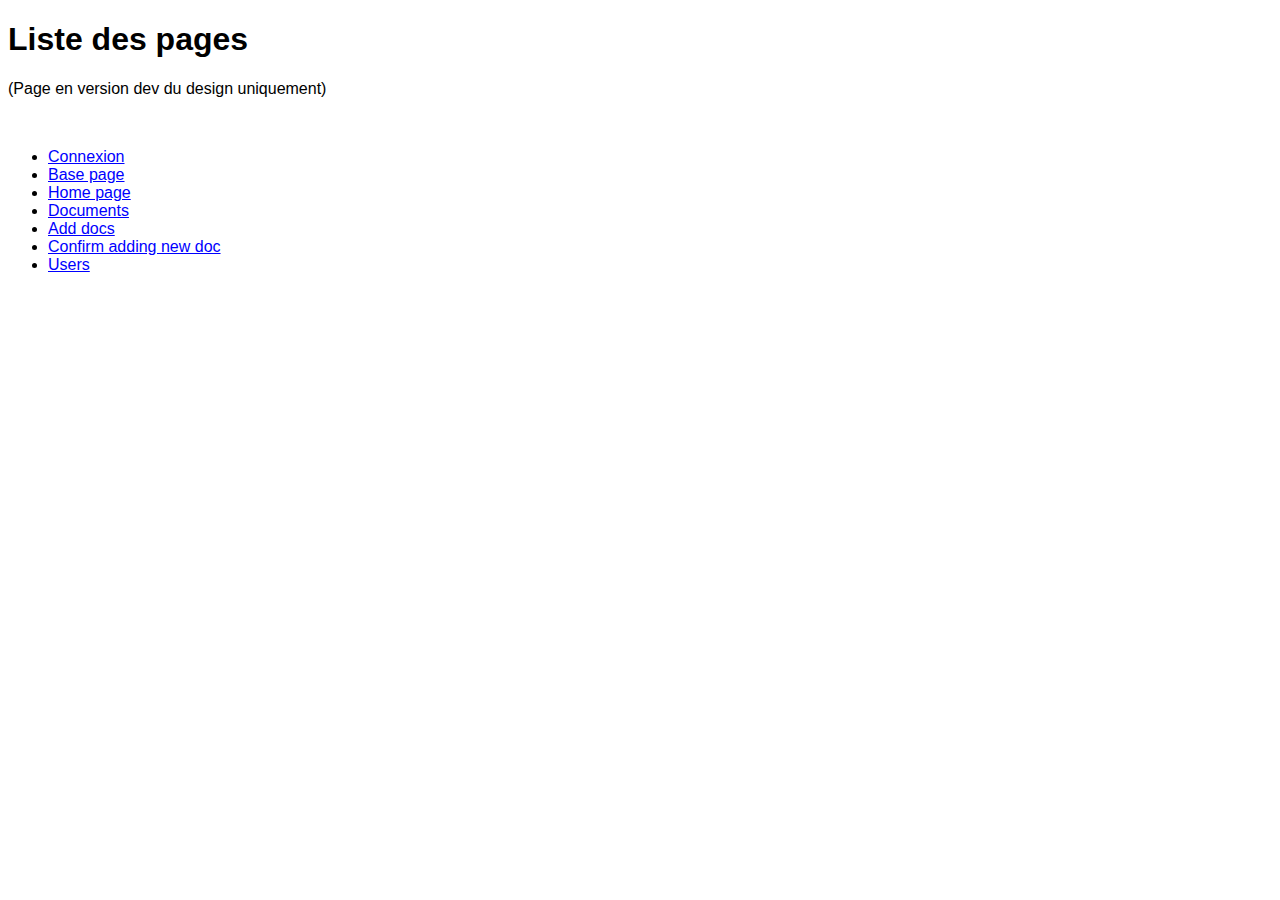
<file: index.html>
<!DOCTYPE html>
<html lang="fr">
<head>

    <title>EOS DB</title>

    <meta charset="UTF-8">
    <meta http-equiv="X-UA-Compatible" content="IE=edge">
    <meta name="viewport" content="width=device-width, initial-scale=1.0">

    <style>*{font-family:sans-serif}a{color:#00f}h2{margin:6px;transform:translateX(-32px)}</style>

</head>
<body>

    <h1>Liste des pages</h1>
    <p>(Page en version dev du design uniquement)</p><br>

    <ul>
        <li><a href="./pages/login.html">Connexion</a></li>
        <li><a href="./pages/base.html">Base page</a></li>
        <li><a href="./pages/home.html">Home page</a></li>
        <li><a href="./pages/docs.html">Documents</a></li>
        <li><a href="./pages/docs-2.html">Add docs</a></li>
        <li><a href="./pages/docs-3.html">Confirm adding new doc</a></li>
        <li><a href="./pages/users.html">Users</a></li>
    </ul>

</body>
</html>
</file>
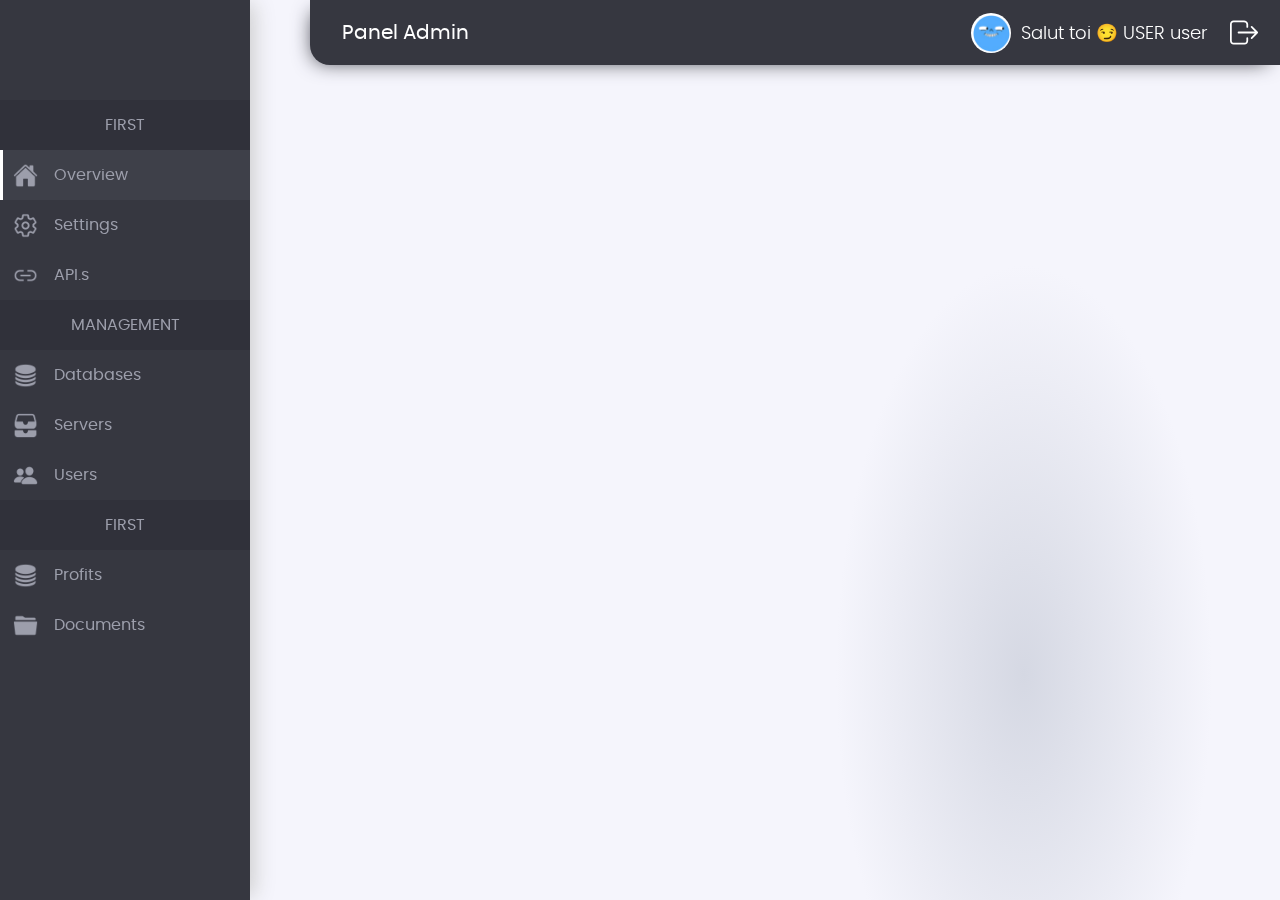
<file: pages/base.html>
<!DOCTYPE html>
<html lang="en">
<head>

    <title>Base</title>

    <meta charset="UTF-8">
    <meta http-equiv="X-UA-Compatible" content="IE=edge">
    <meta name="viewport" content="width=device-width, initial-scale=1.0">

    <link rel="stylesheet" href="../assets/styles/styles.css">
    <link rel="stylesheet" href="../assets/styles/cheat-sheet.css">

    <script src="../assets/js/app.js"></script>

</head>
<body>

    <header class="row align-center space-between">
        <p>Panel Admin</p>

        <div class="container row align-center">
            <div class="content row align-center">
                <div class="avatar icon-box-center">
                    <img src="../assets/images/avatar.png" alt="Avatar">
                </div>

                <p>Salut toi 😏 USER user</p>
            </div>

            <button class="logout icon-box-center">
                <img src="../assets/images/logout.svg" alt="Logout">
            </button>
        </div>
    </header>

    <nav class="column">
        <section class="column">
            <h4 class="title">First</h4>

            <ul class="column">
                <li class="row align-center selected" data-url="home">
                    <div class="icon icon-box-center">
                        <img src="../assets/images/home.png" alt="Home">
                    </div>

                    <p>Overview</p>
                </li>
                <li class="row align-center" data-url="settings">
                    <div class="icon icon-box-center">
                        <img src="../assets/images/settings.png" alt="Settings">
                    </div>

                    <p>Settings</p>
                </li>
                <li class="row align-center" data-url="apis">
                    <div class="icon icon-box-center">
                        <img src="../assets/images/link.png" alt="API.s">
                    </div>

                    <p>API.s</p>
                </li>
            </ul>
        </section>

        <section class="column">
            <h4 class="title">Management</h4>

            <ul class="column">
                <li class="row align-center" data-url="databases">
                    <div class="icon icon-box-center">
                        <img src="../assets/images/db.png" alt="Databases">
                    </div>

                    <p>Databases</p>
                </li>
                <li class="row align-center" data-url="servers">
                    <div class="icon icon-box-center">
                        <img src="../assets/images/servers.png" alt="Servers">
                    </div>

                    <p>Servers</p>
                </li>
                <li class="row align-center" data-url="users">
                    <div class="icon icon-box-center">
                        <img src="../assets/images/users.png" alt="Users">
                    </div>

                    <p>Users</p>
                </li>
            </ul>
        </section>

        <section class="column">
            <h4 class="title">First</h4>

            <ul class="column">
                <li class="row align-center" data-url="profits">
                    <div class="icon icon-box-center">
                        <img src="../assets/images/db.png" alt="Profits">
                    </div>

                    <p>Profits</p>
                </li>
                <li class="row align-center" data-url="docs">
                    <div class="icon icon-box-center">
                        <img src="../assets/images/folder.png" alt="Documents">
                    </div>

                    <p>Documents</p>
                </li>
            </ul>
        </section>
    </nav>

    <main></main>

</body>
</html>
</file>
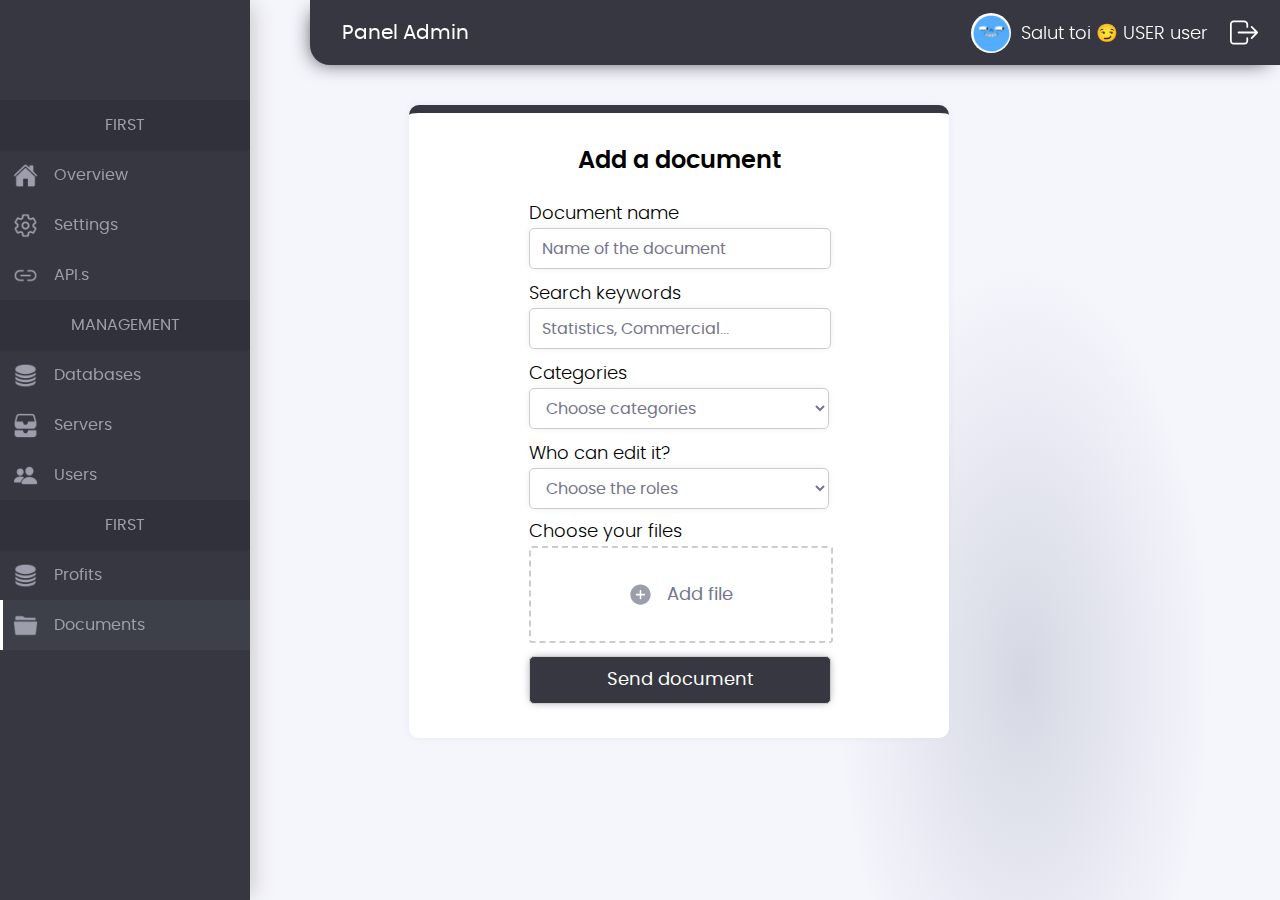
<file: pages/docs-2.html>
<!DOCTYPE html>
<html lang="en">
<head>

    <title>Documents</title>

    <meta charset="UTF-8">
    <meta http-equiv="X-UA-Compatible" content="IE=edge">
    <meta name="viewport" content="width=device-width, initial-scale=1.0">

    <link rel="stylesheet" href="../assets/styles/styles.css">
    <link rel="stylesheet" href="../assets/styles/cheat-sheet.css">

    <script src="../assets/js/app.js"></script>

</head>
<body>

    <header class="row align-center space-between">
        <p>Panel Admin</p>

        <div class="container row align-center">
            <div class="content row align-center">
                <div class="avatar icon-box-center">
                    <img src="../assets/images/avatar.png" alt="Avatar">
                </div>

                <p>Salut toi 😏 USER user</p>
            </div>

            <button class="logout icon-box-center">
                <img src="../assets/images/logout.svg" alt="Logout">
            </button>
        </div>
    </header>

    <nav class="column">
        <section class="column">
            <h4 class="title">First</h4>

            <ul class="column">
                <li class="row align-center" data-url="home">
                    <div class="icon icon-box-center">
                        <img src="../assets/images/home.png" alt="Home">
                    </div>

                    <p>Overview</p>
                </li>
                <li class="row align-center" data-url="settings">
                    <div class="icon icon-box-center">
                        <img src="../assets/images/settings.png" alt="Settings">
                    </div>

                    <p>Settings</p>
                </li>
                <li class="row align-center" data-url="apis">
                    <div class="icon icon-box-center">
                        <img src="../assets/images/link.png" alt="API.s">
                    </div>

                    <p>API.s</p>
                </li>
            </ul>
        </section>

        <section class="column">
            <h4 class="title">Management</h4>

            <ul class="column">
                <li class="row align-center" data-url="databases">
                    <div class="icon icon-box-center">
                        <img src="../assets/images/db.png" alt="Databases">
                    </div>

                    <p>Databases</p>
                </li>
                <li class="row align-center" data-url="servers">
                    <div class="icon icon-box-center">
                        <img src="../assets/images/servers.png" alt="Servers">
                    </div>

                    <p>Servers</p>
                </li>
                <li class="row align-center" data-url="users">
                    <div class="icon icon-box-center">
                        <img src="../assets/images/users.png" alt="Users">
                    </div>

                    <p>Users</p>
                </li>
            </ul>
        </section>

        <section class="column">
            <h4 class="title">First</h4>

            <ul class="column">
                <li class="row align-center" data-url="profits">
                    <div class="icon icon-box-center">
                        <img src="../assets/images/db.png" alt="Profits">
                    </div>

                    <p>Profits</p>
                </li>
                <li class="row align-center selected" data-url="docs">
                    <div class="icon icon-box-center">
                        <img src="../assets/images/folder.png" alt="Documents">
                    </div>

                    <p>Documents</p>
                </li>
            </ul>
        </section>
    </nav>

    <main class="column align-center">
        <section class="layout-section hidden" id="docs">
            <div class="title row align-center space-between">
                <h2>Documents</h2>

                <div class="buttons row">
                    <button class="row-reverse align-center" type="button">
                        <span>Add document</span>
                        <img src="../assets/images/plus.svg" alt="Add document">
                    </button>

                    <div class="search row align-center space-between">
                        <label for="search">
                            <button type="button">
                                <img src="../assets/images/search.svg" alt="Search">
                            </button>
                        </label>

                        <input type="text" name="search" id="search" placeholder="Search...">

                        <button class="clear">
                            <img src="../assets/images/plus.svg" alt="Clear text">
                        </button>
                    </div>
                </div>
            </div>

            <ul class="content">
                <li class="head">
                    <span>Name</span>
                    <span>Categories</span>
                    <span>Author</span>
                    <span>Date & time</span>
                    <span>Download || Edit</span>
                </li>
                <li>
                    <span><a href="#">Internal Policies</a></span>
                    <span>Administrative • Internal</span>
                    <span>[Owner] Le criquet</span>
                    <span>26/05/2023 13:56</span>
                    <span>
                        <a href="#">Download</a>

                        <button type="button" class="edit">
                            <img src="../assets/images/edit.svg" alt="Edit">
                        </button>
                    </span>
                </li>
                <li>
                    <span><a href="#">Employment contract</a></span>
                    <span>Administrative • Internal</span>
                    <span>[Owner] Le criquet</span>
                    <span>26/05/2023 2:34</span>
                    <span>
                        <a href="#">Download</a>

                        <button type="button" class="edit">
                            <img src="../assets/images/edit.svg" alt="Edit">
                        </button>
                    </span>
                </li>
                <li>
                    <span><a href="#">Staff register</a></span>
                    <span>Administrative • Internal</span>
                    <span>[Owner] Le criquet</span>
                    <span>24/05/2023 10:56</span>
                    <span>
                        <a href="#">Download</a>

                        <button type="button" class="edit">
                            <img src="../assets/images/edit.svg" alt="Edit">
                        </button>
                    </span>
                </li>
                <li>
                    <span><a href="#">Commercial contracts</a></span>
                    <span>Administrative • Internal • External</span>
                    <span>[Owner] Le criquet</span>
                    <span>23/05/2023 19:14</span>
                    <span>
                        <a href="#">Download</a>

                        <button type="button" class="edit">
                            <img src="../assets/images/edit.svg" alt="Edit">
                        </button>
                    </span>
                </li>
                <li>
                    <span><a href="#">Estimate</a></span>
                    <span>Administrative • Internal • External</span>
                    <span>[Owner] Le criquet</span>
                    <span>23/05/2023 19:14</span>
                    <span>
                        <a href="#">Download</a>

                        <button type="button" class="edit">
                            <img src="../assets/images/edit.svg" alt="Edit">
                        </button>
                    </span>
                </li>
                <li>
                    <span><a href="#">Internal Policies</a></span>
                    <span>Administrative • Internal</span>
                    <span>[Owner] Le criquet</span>
                    <span>26/05/2023 13:56</span>
                    <span>
                        <a href="#">Download</a>

                        <button type="button" class="edit">
                            <img src="../assets/images/edit.svg" alt="Edit">
                        </button>
                    </span>
                </li>
                <li>
                    <span><a href="#">Employment contract</a></span>
                    <span>Administrative • Internal</span>
                    <span>[Owner] Le criquet</span>
                    <span>26/05/2023 2:34</span>
                    <span>
                        <a href="#">Download</a>

                        <button type="button" class="edit">
                            <img src="../assets/images/edit.svg" alt="Edit">
                        </button>
                    </span>
                </li>
                <li>
                    <span><a href="#">Staff register</a></span>
                    <span>Administrative • Internal</span>
                    <span>[Owner] Le criquet</span>
                    <span>24/05/2023 10:56</span>
                    <span>
                        <a href="#">Download</a>

                        <button type="button" class="edit">
                            <img src="../assets/images/edit.svg" alt="Edit">
                        </button>
                    </span>
                </li>
                <li>
                    <span><a href="#">Commercial contracts</a></span>
                    <span>Administrative • Internal • External</span>
                    <span>[Owner] Le criquet</span>
                    <span>23/05/2023 19:14</span>
                    <span>
                        <a href="#">Download</a>

                        <button type="button" class="edit">
                            <img src="../assets/images/edit.svg" alt="Edit">
                        </button>
                    </span>
                </li>
                <li>
                    <span><a href="#">Estimate</a></span>
                    <span>Administrative • Internal • External</span>
                    <span>[Owner] Le criquet</span>
                    <span>23/05/2023 19:14</span>
                    <span>
                        <a href="#">Download</a>

                        <button type="button" class="edit">
                            <img src="../assets/images/edit.svg" alt="Edit">
                        </button>
                    </span>
                </li>
            </ul>
        </section>

        <section class="popup style-1 active">
            <h2>Add a document</h2>

            <form method="post">
                <div class="input-box style-2">
                    <label for="name">Document name</label>
                    <input type="text" id="name" placeholder="Name of the document">
                </div>

                <div class="input-box style-2">
                    <label for="keywords">Search keywords</label>
                    <input type="text" id="keywords" placeholder="Statistics, Commercial...">
                </div>

                <div class="input-box style-2">
                    <label for="categories">Categories</label>

                    <select name="categories" id="categories">
                        <option value="0" disabled selected>Choose categories</option>
                        <option value="1">Cat'1</option>
                        <option value="1">P*te</option>
                        <option value="2">Gourgandine</option>
                        <option value="3">Prostituée</option>
                        <option value="4">Catégorie lol</option>
                    </select>
                </div>

                <div class="input-box style-2">
                    <label for="permissions">Who can edit it?</label>

                    <select name="permissions" id="permissions">
                        <option value="0" disabled selected>Choose the roles</option>
                        <option value="1">Only me</option>
                        <option value="2">Administrators</option>
                        <option value="3">Everyone</option>
                    </select>
                </div>

                <div class="input-box file">
                    <p>Choose your files</p>

                    <div class="drop-area">
                        <span class="btn row-reverse align-center justify-center">
                            <span>Add file</span>
                            <img src="../assets/images/plus.svg" alt="Add file">
                        </span>

                        <input type="file" name="docs" id="docs">
                    </div>
                </div>

                <div class="input-box">
                    <input type="submit" value="Send document">
                </div>
            </form>
        </section>

        <section class="popup style-2">
            <div class="content col-center">
                <div class="title">
                    <h1>Confirmation</h1>
                    <span class="date">26/05/2023 19:49</span>
                </div>

                <p>
                    When this document is posted, please exercise caution as only individuals with
                    designated roles will have permission to view it. Please ensure compliance with
                    confidentiality guidelines and share the information only with authorized members.
                </p>

                <div class="buttons col-center">
                    <button type="button">Cancel</button>
                    <button type="button">I'm sure, continue</button>
                </div>
            </div>
        </section>
    </main>

</body>
</html>
</file>
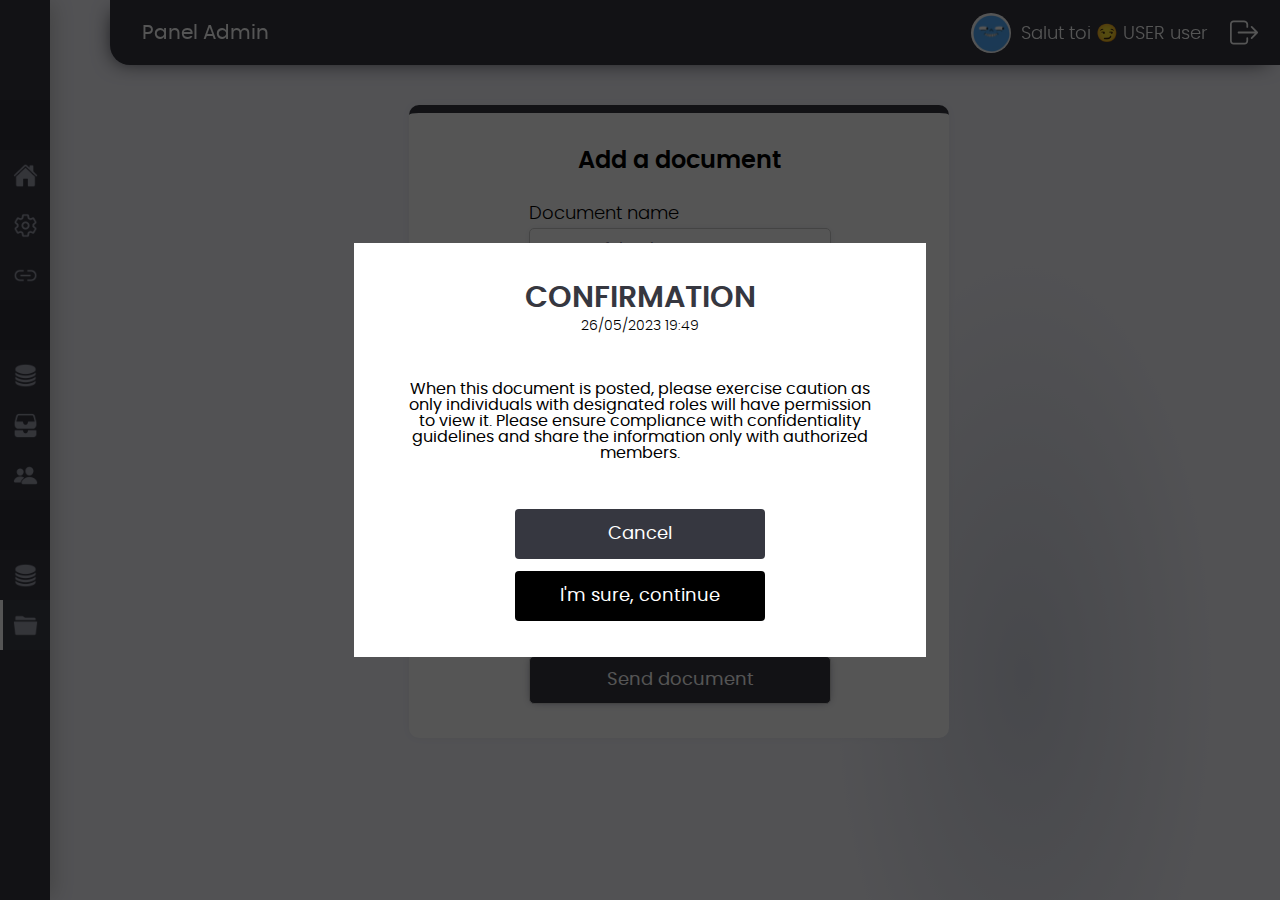
<file: pages/docs-3.html>
<!DOCTYPE html>
<html lang="en">
<head>

    <title>Documents</title>

    <meta charset="UTF-8">
    <meta http-equiv="X-UA-Compatible" content="IE=edge">
    <meta name="viewport" content="width=device-width, initial-scale=1.0">

    <link rel="stylesheet" href="../assets/styles/styles.css">
    <link rel="stylesheet" href="../assets/styles/cheat-sheet.css">

    <script src="../assets/js/app.js"></script>

</head>
<body>

    <header class="row align-center space-between">
        <p>Panel Admin</p>

        <div class="container row align-center">
            <div class="content row align-center">
                <div class="avatar icon-box-center">
                    <img src="../assets/images/avatar.png" alt="Avatar">
                </div>

                <p>Salut toi 😏 USER user</p>
            </div>

            <button class="logout icon-box-center">
                <img src="../assets/images/logout.svg" alt="Logout">
            </button>
        </div>
    </header>

    <nav class="column">
        <section class="column">
            <h4 class="title">First</h4>

            <ul class="column">
                <li class="row align-center" data-url="home">
                    <div class="icon icon-box-center">
                        <img src="../assets/images/home.png" alt="Home">
                    </div>

                    <p>Overview</p>
                </li>
                <li class="row align-center" data-url="settings">
                    <div class="icon icon-box-center">
                        <img src="../assets/images/settings.png" alt="Settings">
                    </div>

                    <p>Settings</p>
                </li>
                <li class="row align-center" data-url="apis">
                    <div class="icon icon-box-center">
                        <img src="../assets/images/link.png" alt="API.s">
                    </div>

                    <p>API.s</p>
                </li>
            </ul>
        </section>

        <section class="column">
            <h4 class="title">Management</h4>

            <ul class="column">
                <li class="row align-center" data-url="databases">
                    <div class="icon icon-box-center">
                        <img src="../assets/images/db.png" alt="Databases">
                    </div>

                    <p>Databases</p>
                </li>
                <li class="row align-center" data-url="servers">
                    <div class="icon icon-box-center">
                        <img src="../assets/images/servers.png" alt="Servers">
                    </div>

                    <p>Servers</p>
                </li>
                <li class="row align-center" data-url="users">
                    <div class="icon icon-box-center">
                        <img src="../assets/images/users.png" alt="Users">
                    </div>

                    <p>Users</p>
                </li>
            </ul>
        </section>

        <section class="column">
            <h4 class="title">First</h4>

            <ul class="column">
                <li class="row align-center" data-url="profits">
                    <div class="icon icon-box-center">
                        <img src="../assets/images/db.png" alt="Profits">
                    </div>

                    <p>Profits</p>
                </li>
                <li class="row align-center selected" data-url="docs">
                    <div class="icon icon-box-center">
                        <img src="../assets/images/folder.png" alt="Documents">
                    </div>

                    <p>Documents</p>
                </li>
            </ul>
        </section>
    </nav>

    <main class="column align-center">
        <section class="layout-section hidden" id="docs">
            <div class="title row align-center space-between">
                <h2>Documents</h2>

                <div class="buttons row">
                    <button class="row-reverse align-center" type="button">
                        <span>Add document</span>
                        <img src="../assets/images/plus.svg" alt="Add document">
                    </button>

                    <div class="search row align-center space-between">
                        <label for="search">
                            <button type="button">
                                <img src="../assets/images/search.svg" alt="Search">
                            </button>
                        </label>

                        <input type="text" name="search" id="search" placeholder="Search...">

                        <button class="clear">
                            <img src="../assets/images/plus.svg" alt="Clear text">
                        </button>
                    </div>
                </div>
            </div>

            <ul class="content">
                <li class="head">
                    <span>Name</span>
                    <span>Categories</span>
                    <span>Author</span>
                    <span>Date & time</span>
                    <span>Download || Edit</span>
                </li>
                <li>
                    <span><a href="#">Internal Policies</a></span>
                    <span>Administrative • Internal</span>
                    <span>[Owner] Le criquet</span>
                    <span>26/05/2023 13:56</span>
                    <span>
                        <a href="#">Download</a>

                        <button type="button" class="edit">
                            <img src="../assets/images/edit.svg" alt="Edit">
                        </button>
                    </span>
                </li>
                <li>
                    <span><a href="#">Employment contract</a></span>
                    <span>Administrative • Internal</span>
                    <span>[Owner] Le criquet</span>
                    <span>26/05/2023 2:34</span>
                    <span>
                        <a href="#">Download</a>

                        <button type="button" class="edit">
                            <img src="../assets/images/edit.svg" alt="Edit">
                        </button>
                    </span>
                </li>
                <li>
                    <span><a href="#">Staff register</a></span>
                    <span>Administrative • Internal</span>
                    <span>[Owner] Le criquet</span>
                    <span>24/05/2023 10:56</span>
                    <span>
                        <a href="#">Download</a>

                        <button type="button" class="edit">
                            <img src="../assets/images/edit.svg" alt="Edit">
                        </button>
                    </span>
                </li>
                <li>
                    <span><a href="#">Commercial contracts</a></span>
                    <span>Administrative • Internal • External</span>
                    <span>[Owner] Le criquet</span>
                    <span>23/05/2023 19:14</span>
                    <span>
                        <a href="#">Download</a>

                        <button type="button" class="edit">
                            <img src="../assets/images/edit.svg" alt="Edit">
                        </button>
                    </span>
                </li>
                <li>
                    <span><a href="#">Estimate</a></span>
                    <span>Administrative • Internal • External</span>
                    <span>[Owner] Le criquet</span>
                    <span>23/05/2023 19:14</span>
                    <span>
                        <a href="#">Download</a>

                        <button type="button" class="edit">
                            <img src="../assets/images/edit.svg" alt="Edit">
                        </button>
                    </span>
                </li>
                <li>
                    <span><a href="#">Internal Policies</a></span>
                    <span>Administrative • Internal</span>
                    <span>[Owner] Le criquet</span>
                    <span>26/05/2023 13:56</span>
                    <span>
                        <a href="#">Download</a>

                        <button type="button" class="edit">
                            <img src="../assets/images/edit.svg" alt="Edit">
                        </button>
                    </span>
                </li>
                <li>
                    <span><a href="#">Employment contract</a></span>
                    <span>Administrative • Internal</span>
                    <span>[Owner] Le criquet</span>
                    <span>26/05/2023 2:34</span>
                    <span>
                        <a href="#">Download</a>

                        <button type="button" class="edit">
                            <img src="../assets/images/edit.svg" alt="Edit">
                        </button>
                    </span>
                </li>
                <li>
                    <span><a href="#">Staff register</a></span>
                    <span>Administrative • Internal</span>
                    <span>[Owner] Le criquet</span>
                    <span>24/05/2023 10:56</span>
                    <span>
                        <a href="#">Download</a>

                        <button type="button" class="edit">
                            <img src="../assets/images/edit.svg" alt="Edit">
                        </button>
                    </span>
                </li>
                <li>
                    <span><a href="#">Commercial contracts</a></span>
                    <span>Administrative • Internal • External</span>
                    <span>[Owner] Le criquet</span>
                    <span>23/05/2023 19:14</span>
                    <span>
                        <a href="#">Download</a>

                        <button type="button" class="edit">
                            <img src="../assets/images/edit.svg" alt="Edit">
                        </button>
                    </span>
                </li>
                <li>
                    <span><a href="#">Estimate</a></span>
                    <span>Administrative • Internal • External</span>
                    <span>[Owner] Le criquet</span>
                    <span>23/05/2023 19:14</span>
                    <span>
                        <a href="#">Download</a>

                        <button type="button" class="edit">
                            <img src="../assets/images/edit.svg" alt="Edit">
                        </button>
                    </span>
                </li>
            </ul>
        </section>

        <section class="popup style-1 active">
            <h2>Add a document</h2>

            <form method="post">
                <div class="input-box style-2">
                    <label for="name">Document name</label>
                    <input type="text" id="name" placeholder="Name of the document">
                </div>

                <div class="input-box style-2">
                    <label for="keywords">Search keywords</label>
                    <input type="text" id="keywords" placeholder="Statistics, Commercial...">
                </div>

                <div class="input-box style-2">
                    <label for="categories">Categories</label>

                    <select name="categories" id="categories">
                        <option value="0" disabled selected>Choose categories</option>
                        <option value="1">Cat'1</option>
                        <option value="1">P*te</option>
                        <option value="2">Gourgandine</option>
                        <option value="3">Prostituée</option>
                        <option value="4">Catégorie lol</option>
                    </select>
                </div>

                <div class="input-box style-2">
                    <label for="permissions">Who can edit it?</label>

                    <select name="permissions" id="permissions">
                        <option value="0" disabled selected>Choose the roles</option>
                        <option value="1">Only me</option>
                        <option value="2">Administrators</option>
                        <option value="3">Everyone</option>
                    </select>
                </div>

                <div class="input-box file">
                    <p>Choose your files</p>

                    <div class="drop-area">
                        <span class="btn row-reverse align-center justify-center">
                            <span>Add file</span>
                            <img src="../assets/images/plus.svg" alt="Add file">
                        </span>

                        <input type="file" name="docs" id="docs">
                    </div>
                </div>

                <div class="input-box">
                    <input type="submit" value="Send document">
                </div>
            </form>
        </section>

        <section class="popup style-2 active">
            <div class="content col-center">
                <div class="title">
                    <h1>Confirmation</h1>
                    <span class="date">26/05/2023 19:49</span>
                </div>

                <p>
                    When this document is posted, please exercise caution as only individuals with
                    designated roles will have permission to view it. Please ensure compliance with
                    confidentiality guidelines and share the information only with authorized members.
                </p>

                <div class="buttons col-center">
                    <button type="button">Cancel</button>
                    <button type="button">I'm sure, continue</button>
                </div>
            </div>
        </section>
    </main>

</body>
</html>
</file>
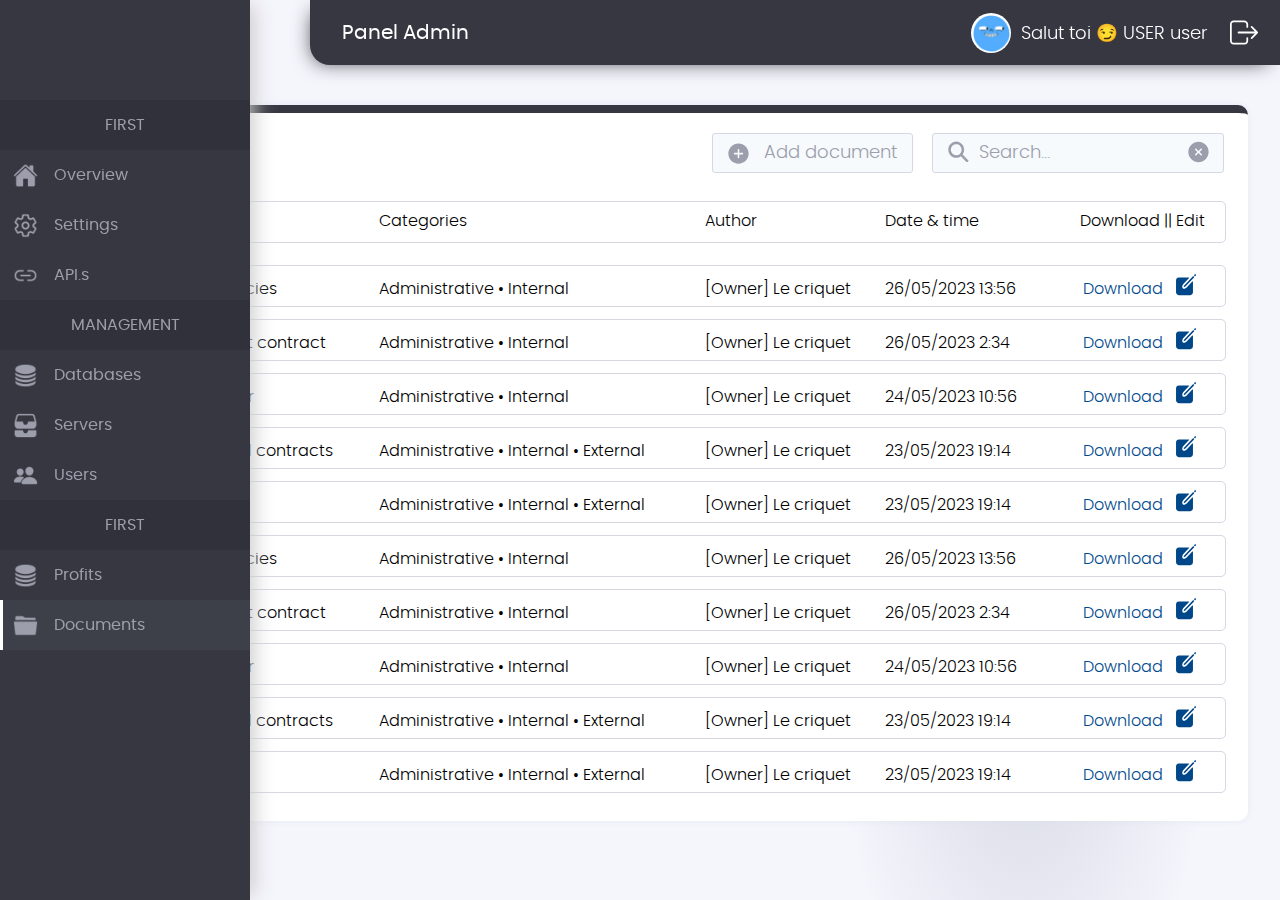
<file: pages/docs.html>
<!DOCTYPE html>
<html lang="en">
<head>

    <title>Documents</title>

    <meta charset="UTF-8">
    <meta http-equiv="X-UA-Compatible" content="IE=edge">
    <meta name="viewport" content="width=device-width, initial-scale=1.0">

    <link rel="stylesheet" href="../assets/styles/styles.css">
    <link rel="stylesheet" href="../assets/styles/cheat-sheet.css">

    <script src="../assets/js/app.js"></script>

</head>
<body>

    <header class="row align-center space-between">
        <p>Panel Admin</p>

        <div class="container row align-center">
            <div class="content row align-center">
                <div class="avatar icon-box-center">
                    <img src="../assets/images/avatar.png" alt="Avatar">
                </div>

                <p>Salut toi 😏 USER user</p>
            </div>

            <button class="logout icon-box-center">
                <img src="../assets/images/logout.svg" alt="Logout">
            </button>
        </div>
    </header>

    <nav class="column">
        <section class="column">
            <h4 class="title">First</h4>

            <ul class="column">
                <li class="row align-center" data-url="home">
                    <div class="icon icon-box-center">
                        <img src="../assets/images/home.png" alt="Home">
                    </div>

                    <p>Overview</p>
                </li>
                <li class="row align-center" data-url="settings">
                    <div class="icon icon-box-center">
                        <img src="../assets/images/settings.png" alt="Settings">
                    </div>

                    <p>Settings</p>
                </li>
                <li class="row align-center" data-url="apis">
                    <div class="icon icon-box-center">
                        <img src="../assets/images/link.png" alt="API.s">
                    </div>

                    <p>API.s</p>
                </li>
            </ul>
        </section>

        <section class="column">
            <h4 class="title">Management</h4>

            <ul class="column">
                <li class="row align-center" data-url="databases">
                    <div class="icon icon-box-center">
                        <img src="../assets/images/db.png" alt="Databases">
                    </div>

                    <p>Databases</p>
                </li>
                <li class="row align-center" data-url="servers">
                    <div class="icon icon-box-center">
                        <img src="../assets/images/servers.png" alt="Servers">
                    </div>

                    <p>Servers</p>
                </li>
                <li class="row align-center" data-url="users">
                    <div class="icon icon-box-center">
                        <img src="../assets/images/users.png" alt="Users">
                    </div>

                    <p>Users</p>
                </li>
            </ul>
        </section>

        <section class="column">
            <h4 class="title">First</h4>

            <ul class="column">
                <li class="row align-center" data-url="profits">
                    <div class="icon icon-box-center">
                        <img src="../assets/images/db.png" alt="Profits">
                    </div>

                    <p>Profits</p>
                </li>
                <li class="row align-center selected" data-url="docs">
                    <div class="icon icon-box-center">
                        <img src="../assets/images/folder.png" alt="Documents">
                    </div>

                    <p>Documents</p>
                </li>
            </ul>
        </section>
    </nav>

    <main class="column align-center" id="docs">
        <section class="layout-section">
            <div class="title row align-center space-between">
                <h2>Documents</h2>

                <div class="buttons row">
                    <button class="row-reverse align-center" type="button">
                        <span>Add document</span>
                        <img src="../assets/images/plus.svg" alt="Add document">
                    </button>

                    <div class="search row align-center space-between">
                        <label for="search">
                            <button type="button">
                                <img src="../assets/images/search.svg" alt="Search">
                            </button>
                        </label>

                        <input type="text" name="search" id="search" placeholder="Search...">

                        <button class="clear">
                            <img src="../assets/images/plus.svg" alt="Clear text">
                        </button>
                    </div>
                </div>
            </div>

            <ul class="content">
                <li class="head">
                    <span>Name</span>
                    <span>Categories</span>
                    <span>Author</span>
                    <span>Date & time</span>
                    <span>Download || Edit</span>
                </li>
                <li>
                    <span><a href="#">Internal Policies</a></span>
                    <span>Administrative • Internal</span>
                    <span>[Owner] Le criquet</span>
                    <span>26/05/2023 13:56</span>
                    <span>
                        <a href="#">Download</a>

                        <button type="button" class="edit">
                            <img src="../assets/images/edit.svg" alt="Edit">
                        </button>
                    </span>
                </li>
                <li>
                    <span><a href="#">Employment contract</a></span>
                    <span>Administrative • Internal</span>
                    <span>[Owner] Le criquet</span>
                    <span>26/05/2023 2:34</span>
                    <span>
                        <a href="#">Download</a>

                        <button type="button" class="edit">
                            <img src="../assets/images/edit.svg" alt="Edit">
                        </button>
                    </span>
                </li>
                <li>
                    <span><a href="#">Staff register</a></span>
                    <span>Administrative • Internal</span>
                    <span>[Owner] Le criquet</span>
                    <span>24/05/2023 10:56</span>
                    <span>
                        <a href="#">Download</a>

                        <button type="button" class="edit">
                            <img src="../assets/images/edit.svg" alt="Edit">
                        </button>
                    </span>
                </li>
                <li>
                    <span><a href="#">Commercial contracts</a></span>
                    <span>Administrative • Internal • External</span>
                    <span>[Owner] Le criquet</span>
                    <span>23/05/2023 19:14</span>
                    <span>
                        <a href="#">Download</a>

                        <button type="button" class="edit">
                            <img src="../assets/images/edit.svg" alt="Edit">
                        </button>
                    </span>
                </li>
                <li>
                    <span><a href="#">Estimate</a></span>
                    <span>Administrative • Internal • External</span>
                    <span>[Owner] Le criquet</span>
                    <span>23/05/2023 19:14</span>
                    <span>
                        <a href="#">Download</a>

                        <button type="button" class="edit">
                            <img src="../assets/images/edit.svg" alt="Edit">
                        </button>
                    </span>
                </li>
                <li>
                    <span><a href="#">Internal Policies</a></span>
                    <span>Administrative • Internal</span>
                    <span>[Owner] Le criquet</span>
                    <span>26/05/2023 13:56</span>
                    <span>
                        <a href="#">Download</a>

                        <button type="button" class="edit">
                            <img src="../assets/images/edit.svg" alt="Edit">
                        </button>
                    </span>
                </li>
                <li>
                    <span><a href="#">Employment contract</a></span>
                    <span>Administrative • Internal</span>
                    <span>[Owner] Le criquet</span>
                    <span>26/05/2023 2:34</span>
                    <span>
                        <a href="#">Download</a>

                        <button type="button" class="edit">
                            <img src="../assets/images/edit.svg" alt="Edit">
                        </button>
                    </span>
                </li>
                <li>
                    <span><a href="#">Staff register</a></span>
                    <span>Administrative • Internal</span>
                    <span>[Owner] Le criquet</span>
                    <span>24/05/2023 10:56</span>
                    <span>
                        <a href="#">Download</a>

                        <button type="button" class="edit">
                            <img src="../assets/images/edit.svg" alt="Edit">
                        </button>
                    </span>
                </li>
                <li>
                    <span><a href="#">Commercial contracts</a></span>
                    <span>Administrative • Internal • External</span>
                    <span>[Owner] Le criquet</span>
                    <span>23/05/2023 19:14</span>
                    <span>
                        <a href="#">Download</a>

                        <button type="button" class="edit">
                            <img src="../assets/images/edit.svg" alt="Edit">
                        </button>
                    </span>
                </li>
                <li>
                    <span><a href="#">Estimate</a></span>
                    <span>Administrative • Internal • External</span>
                    <span>[Owner] Le criquet</span>
                    <span>23/05/2023 19:14</span>
                    <span>
                        <a href="#">Download</a>

                        <button type="button" class="edit">
                            <img src="../assets/images/edit.svg" alt="Edit">
                        </button>
                    </span>
                </li>
            </ul>
        </section>

        <section class="popup style-1">
            <h2>Add a document</h2>

            <form method="post">
                <div class="input-box style-2">
                    <label for="name">Document name</label>
                    <input type="text" id="name" placeholder="Name of the document">
                </div>

                <div class="input-box style-2">
                    <label for="keywords">Search keywords</label>
                    <input type="text" id="keywords" placeholder="Statistics, Commercial...">
                </div>

                <div class="input-box style-2">
                    <label for="categories">Categories</label>

                    <select name="categories" id="categories">
                        <option value="0" disabled selected>Choose categories</option>
                        <option value="1">Cat'1</option>
                        <option value="1">P*te</option>
                        <option value="2">Gourgandine</option>
                        <option value="3">Prostituée</option>
                        <option value="4">Catégorie lol</option>
                    </select>
                </div>

                <div class="input-box style-2">
                    <label for="permissions">Who can edit it?</label>

                    <select name="permissions" id="permissions">
                        <option value="0" disabled selected>Choose the roles</option>
                        <option value="1">Only me</option>
                        <option value="2">Administrators</option>
                        <option value="3">Everyone</option>
                    </select>
                </div>

                <div class="input-box file">
                    <p>Choose your files</p>

                    <div class="drop-area">
                        <span class="btn row-reverse align-center justify-center">
                            <span>Add file</span>
                            <img src="../assets/images/plus.svg" alt="Add file">
                        </span>

                        <input type="file" name="docs" id="docs">
                    </div>
                </div>

                <div class="input-box">
                    <input type="submit" value="Send document">
                </div>
            </form>
        </section>

        <section class="popup style-2">
            <div class="content col-center">
                <div class="title">
                    <h1>Confirmation</h1>
                    <span class="date">26/05/2023 19:49</span>
                </div>

                <p>
                    When this document is posted, please exercise caution as only individuals with
                    designated roles will have permission to view it. Please ensure compliance with
                    confidentiality guidelines and share the information only with authorized members.
                </p>

                <div class="buttons col-center">
                    <button type="button">Cancel</button>
                    <button type="button">I'm sure, continue</button>
                </div>
            </div>
        </section>
    </main>

</body>
</html>
</file>
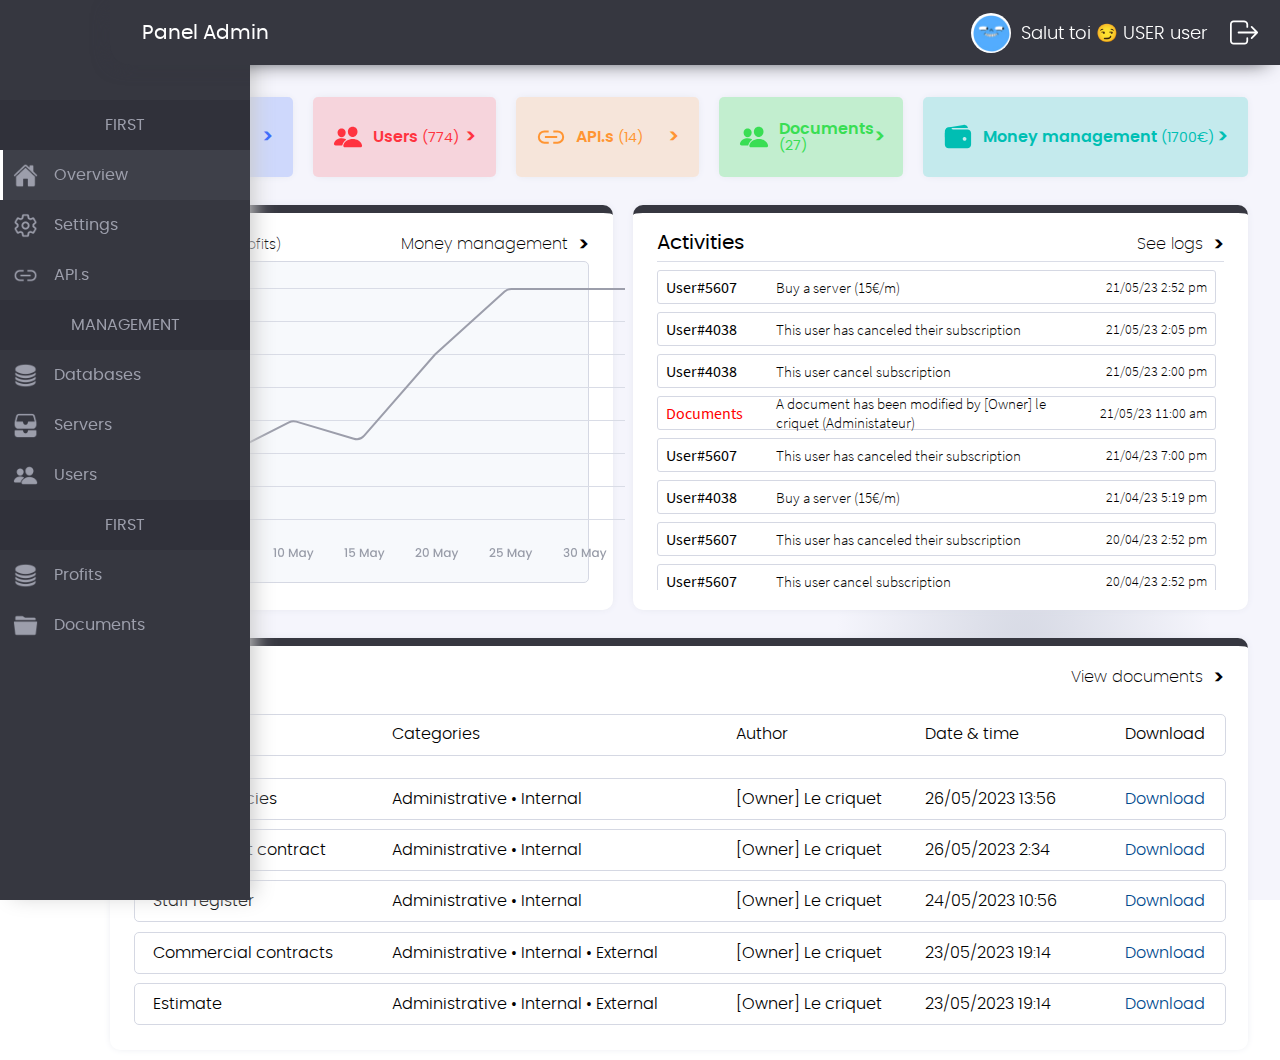
<file: pages/home.html>
<!DOCTYPE html>
<html lang="en">
<head>

    <title>Home</title>

    <meta charset="UTF-8">
    <meta http-equiv="X-UA-Compatible" content="IE=edge">
    <meta name="viewport" content="width=device-width, initial-scale=1.0">

    <link rel="stylesheet" href="../assets/styles/styles.css">
    <link rel="stylesheet" href="../assets/styles/cheat-sheet.css">
    <link rel="stylesheet" href="../assets/styles/home.css">

    <script src="../assets/js/app.js"></script>

</head>
<body>

    <header class="row align-center space-between">
        <p>Panel Admin</p>

        <div class="container row align-center">
            <div class="content row align-center">
                <div class="avatar icon-box-center">
                    <img src="../assets/images/avatar.png" alt="Avatar">
                </div>

                <p>Salut toi 😏 USER user</p>
            </div>

            <button class="logout icon-box-center">
                <img src="../assets/images/logout.svg" alt="Logout">
            </button>
        </div>
    </header>

    <nav class="column">
        <section class="column">
            <h4 class="title">First</h4>

            <ul class="column">
                <li class="row align-center selected" data-url="home">
                    <div class="icon icon-box-center">
                        <img src="../assets/images/home.png" alt="Home">
                    </div>

                    <p>Overview</p>
                </li>
                <li class="row align-center" data-url="settings">
                    <div class="icon icon-box-center">
                        <img src="../assets/images/settings.png" alt="Settings">
                    </div>

                    <p>Settings</p>
                </li>
                <li class="row align-center" data-url="apis">
                    <div class="icon icon-box-center">
                        <img src="../assets/images/link.png" alt="API.s">
                    </div>

                    <p>API.s</p>
                </li>
            </ul>
        </section>

        <section class="column">
            <h4 class="title">Management</h4>

            <ul class="column">
                <li class="row align-center" data-url="databases">
                    <div class="icon icon-box-center">
                        <img src="../assets/images/db.png" alt="Databases">
                    </div>

                    <p>Databases</p>
                </li>
                <li class="row align-center" data-url="servers">
                    <div class="icon icon-box-center">
                        <img src="../assets/images/servers.png" alt="Servers">
                    </div>

                    <p>Servers</p>
                </li>
                <li class="row align-center" data-url="users">
                    <div class="icon icon-box-center">
                        <img src="../assets/images/users.png" alt="Users">
                    </div>

                    <p>Users</p>
                </li>
            </ul>
        </section>

        <section class="column">
            <h4 class="title">First</h4>

            <ul class="column">
                <li class="row align-center" data-url="profits">
                    <div class="icon icon-box-center">
                        <img src="../assets/images/db.png" alt="Profits">
                    </div>

                    <p>Profits</p>
                </li>
                <li class="row align-center" data-url="docs">
                    <div class="icon icon-box-center">
                        <img src="../assets/images/folder.png" alt="Documents">
                    </div>

                    <p>Documents</p>
                </li>
            </ul>
        </section>
    </nav>

    <main class="column" id="home">
        <div class="quick-links row space-between">
            <a class="box row align-center space-between blue" href="#">
                <div class="content row align-center">
                    <img src="../assets/images/database.svg" alt="DB">
                    <h4>Servers <span>27</span></h4>
                </div>

                <span class="carret">&gt;</span>
            </a>

            <a class="box row align-center space-between red" href="#">
                <div class="content row align-center">
                    <img src="../assets/images/people.svg" alt="Users">
                    <h4>Users <span>774</span></h4>
                </div>

                <span class="carret">&gt;</span>
            </a>

            <a class="box row align-center space-between orange" href="#">
                <div class="content row align-center">
                    <img src="../assets/images/link.svg" alt="apis    ">
                    <h4>API.s <span>14</span></h4>
                </div>

                <span class="carret">&gt;</span>
            </a>

            <a class="box row align-center space-between green" href="#">
                <div class="content row align-center">
                    <img src="../assets/images/people.svg" alt="docs">
                    <h4>Documents <span>27</span></h4>
                </div>

                <span class="carret">&gt;</span>
            </a>

            <a class="box row align-center space-between turquoise" href="#">
                <div class="content row align-center">
                    <img src="../assets/images/wallet.svg" alt="wallet">
                    <h4>Money management <span>1700€</span></h4>
                </div>

                <span class="carret">&gt;</span>
            </a>
        </div>

        <div class="two-row-sections row">
            <section class="layout-section" id="statistics">
                <div class="title row space-between">
                    <h2>Statistics <span>profits</span></h2>
                    <a class="link" href="#">Money management</a>
                </div>

                <div class="content col-center">
                    <img src="../assets/images/graph.svg" alt="">
                </div>
            </section>

            <section class="layout-section" id="activities">
                <div class="title row space-between">
                    <h2>Activities</h2>
                    <a class="link" href="#">See logs</a>
                </div>

                <hr>

                <div class="content column">
                    <a class="row align-center" href="#">
                        <span class="tag">User#5607</span>
                        <p>Buy a server (15€/m)</p>
                        <span class="timestamp">21/05/23 2:52 pm</span>
                    </a>
                    <a class="row align-center" href="#">
                        <span class="tag">User#4038</span>
                        <p>This user has canceled their subscription</p>
                        <span class="timestamp">21/05/23 2:05 pm</span>
                    </a>
                    <a class="row align-center" href="#">
                        <span class="tag">User#4038</span>
                        <p>This user cancel subscription</p>
                        <span class="timestamp">21/05/23 2:00 pm</span>
                    </a>
                    <a class="row align-center important" href="#">
                        <span class="tag">Documents</span>
                        <p>A document has been modified by [Owner] le criquet (Administateur)</p>
                        <span class="timestamp">21/05/23 11:00 am</span>
                    </a>
                    <a class="row align-center" href="#">
                        <span class="tag">User#5607</span>
                        <p>This user has canceled their subscription</p>
                        <span class="timestamp">21/04/23 7:00 pm</span>
                    </a>
                    <a class="row align-center" href="#">
                        <span class="tag">User#4038</span>
                        <p>Buy a server (15€/m)</p>
                        <span class="timestamp">21/04/23 5:19 pm</span>
                    </a>
                    <a class="row align-center" href="#">
                        <span class="tag">User#5607</span>
                        <p>This user has canceled their subscription</p>
                        <span class="timestamp">20/04/23 2:52 pm</span>
                    </a>
                    <a class="row align-center" href="#">
                        <span class="tag">User#5607</span>
                        <p>This user cancel subscription</p>
                        <span class="timestamp">20/04/23 2:52 pm</span>
                    </a>
                    <a class="row align-center" href="#">
                        <span class="tag">User#4038</span>
                        <p>Buy a server (15€/m)</p>
                        <span class="timestamp">20/04/23 2:52 pm</span>
                    </a>
                    <a class="row align-center" href="#">
                        <span class="tag">User#5607</span>
                        <p>This user has canceled their subscription</p>
                        <span class="timestamp">20/04/23 2:52 pm</span>
                    </a>
                </div>
            </section>
        </div>

        <section class="layout-section" id="docs">
            <div class="title row space-between">
                <h2>Documents</h2>
                <a class="link" href="#">View documents</a>
            </div>

            <ul class="content">
                <li class="head">
                    <span>Name</span>
                    <span>Categories</span>
                    <span>Author</span>
                    <span>Date & time</span>
                    <span>Download</span>
                </li>
                <li>
                    <span><a href="#">Internal Policies</a></span>
                    <span>Administrative • Internal</span>
                    <span>[Owner] Le criquet</span>
                    <span>26/05/2023 13:56</span>
                    <span><a href="#">Download</a></span>
                </li>
                <li>
                    <span><a href="#">Employment contract</a></span>
                    <span>Administrative • Internal</span>
                    <span>[Owner] Le criquet</span>
                    <span>26/05/2023 2:34</span>
                    <span><a href="#">Download</a></span>
                </li>
                <li>
                    <span><a href="#">Staff register</a></span>
                    <span>Administrative • Internal</span>
                    <span>[Owner] Le criquet</span>
                    <span>24/05/2023 10:56</span>
                    <span><a href="#">Download</a></span>
                </li>
                <li>
                    <span><a href="#">Commercial contracts</a></span>
                    <span>Administrative • Internal • External</span>
                    <span>[Owner] Le criquet</span>
                    <span>23/05/2023 19:14</span>
                    <span><a href="#">Download</a></span>
                </li>
                <li>
                    <span><a href="#">Estimate</a></span>
                    <span>Administrative • Internal • External</span>
                    <span>[Owner] Le criquet</span>
                    <span>23/05/2023 19:14</span>
                    <span><a href="#">Download</a></span>
                </li>
            </ul>
        </section>
    </main>

</body>
</html>
</file>
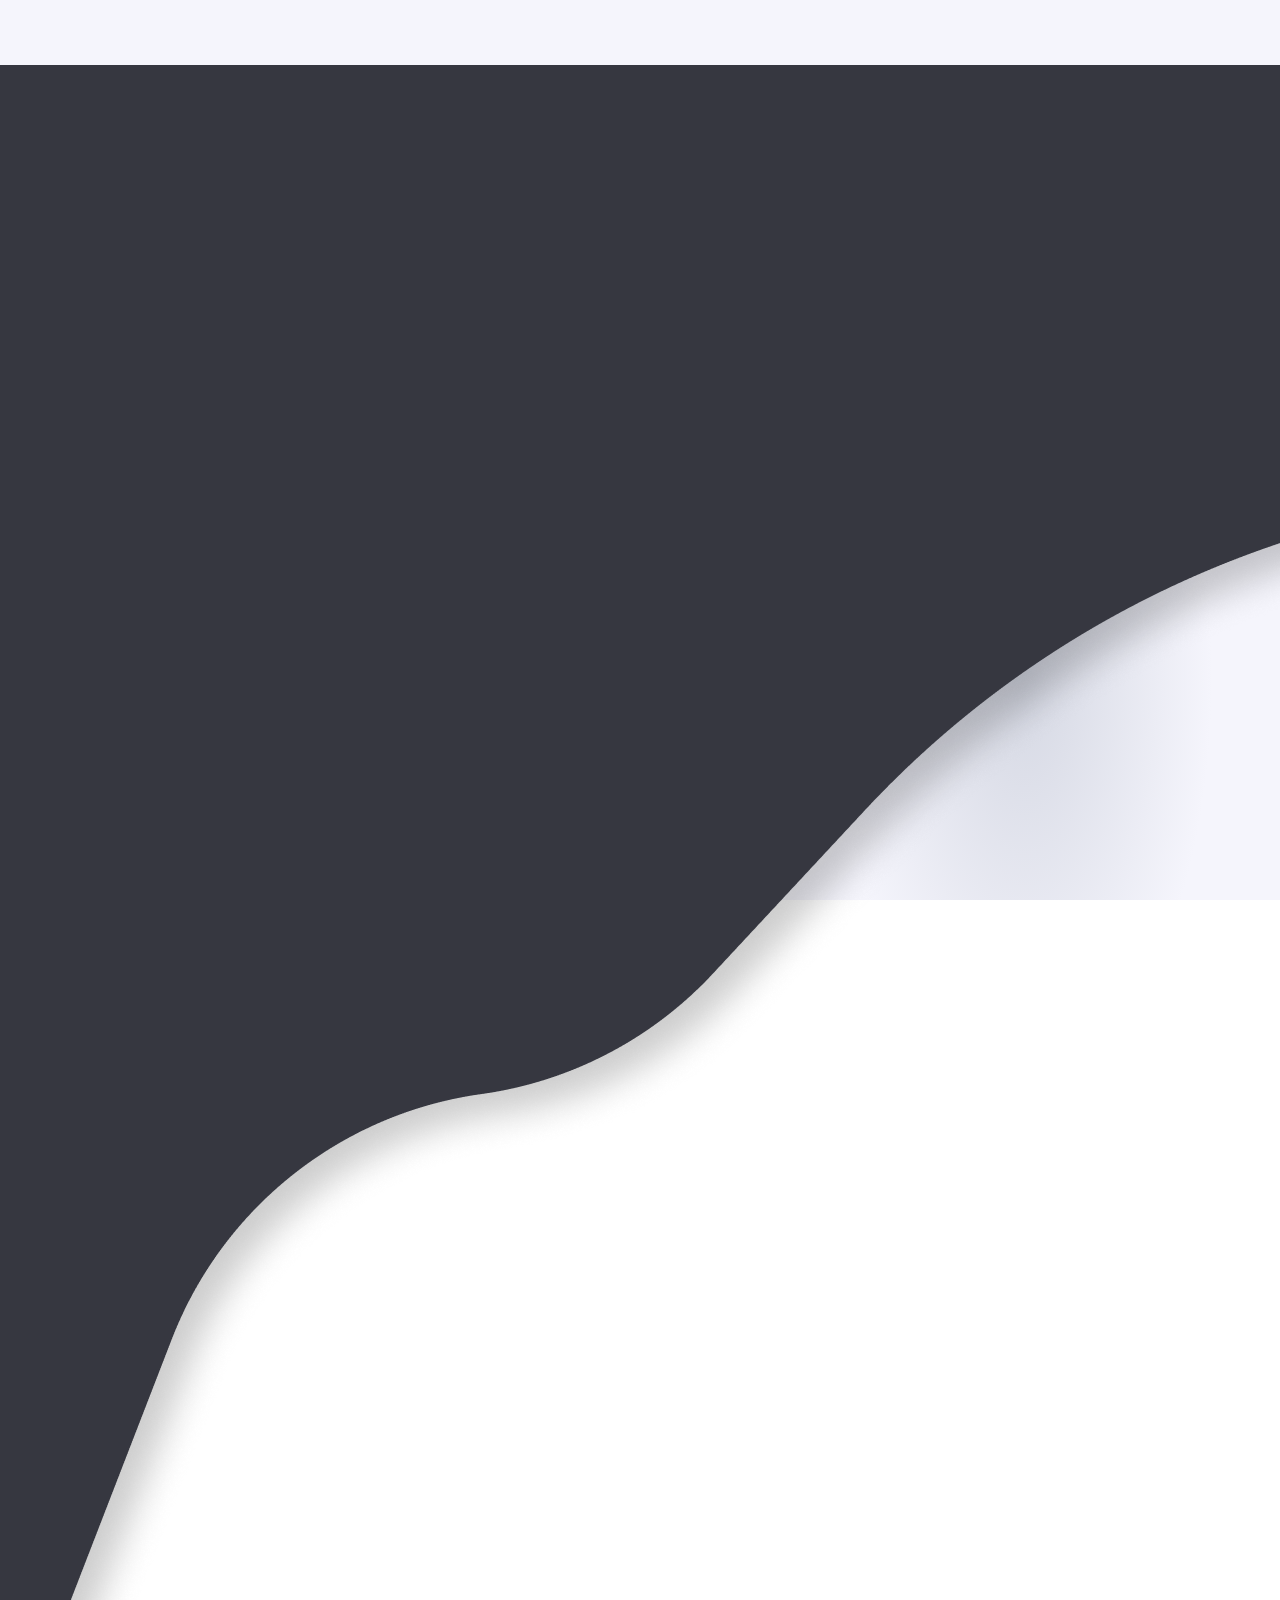
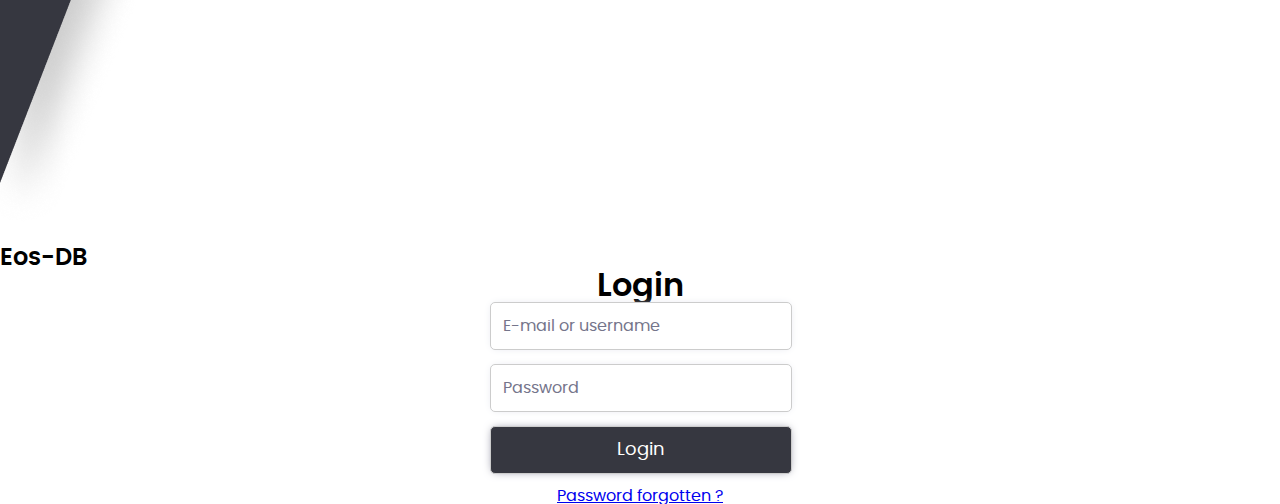
<file: pages/login.html>
<!DOCTYPE html>
<html lang="en">
<head>

    <title>Login</title>

    <meta charset="UTF-8">
    <meta http-equiv="X-UA-Compatible" content="IE=edge">
    <meta name="viewport" content="width=device-width, initial-scale=1.0">

    <link rel="stylesheet" href="../assets/styles/styles.css">
    <link rel="stylesheet" href="../assets/styles/cheat-sheet.css">
    <link rel="stylesheet" href="../assets/styles/login.css">

</head>
<body>

    <div class="corner">
        <img src="../assets/images/login-rectangle.png" alt="Corner">
        <h2>Eos-DB</h2>
    </div>

    <main class="col-center" id="login">
        <h1>Login</h1>

        <form class="col-center" method="post">
            <div class="input-box style-1">
                <input type="text" placeholder="E-mail or username">
            </div>

            <div class="input-box style-1">
                <input type="password" placeholder="Password">
            </div>

            <div class="input-box style-1">
                <input type="submit" value="Login">
            </div>

            <a href="#">Password forgotten ?</a>
        </form>
    </main>

</body>
</html>
</file>
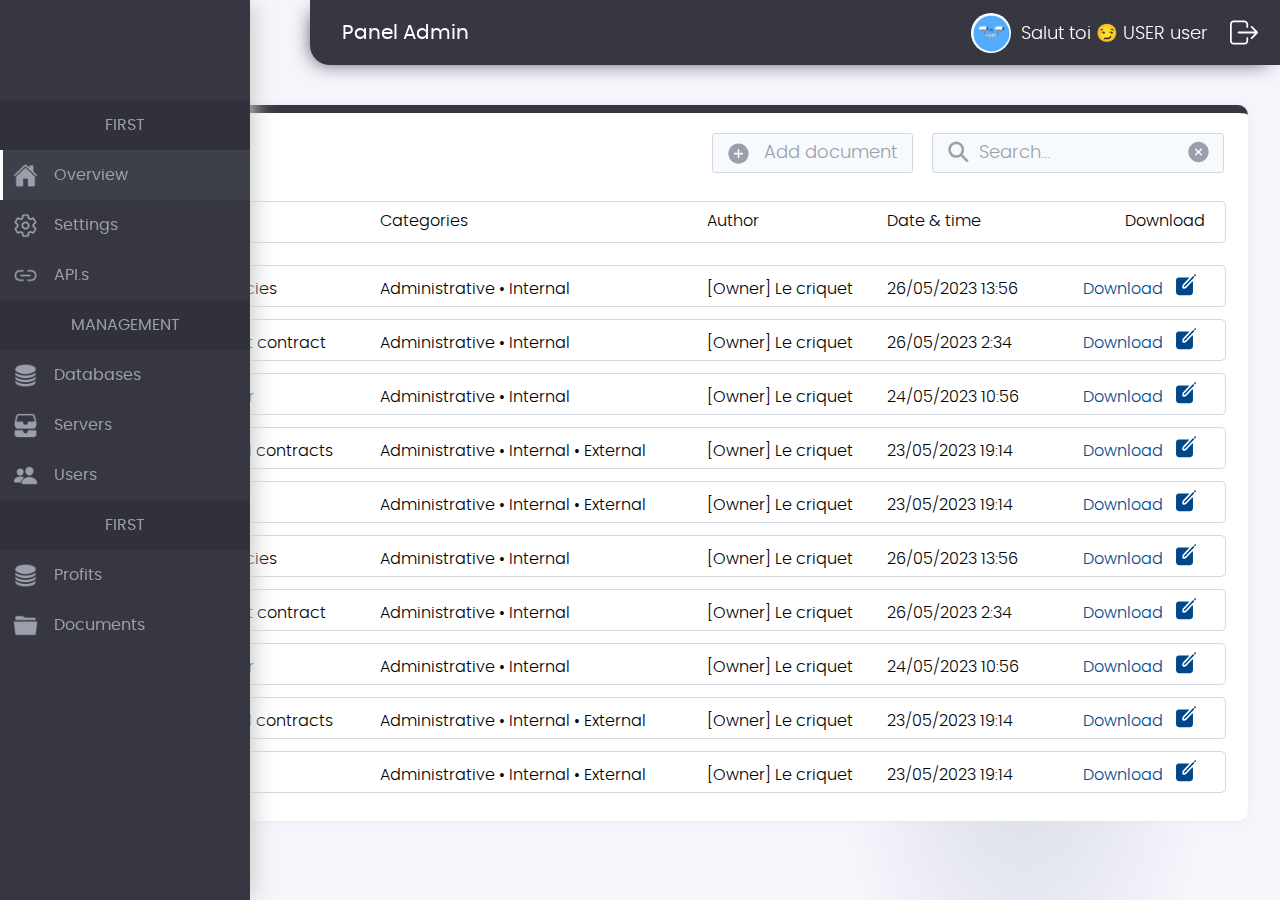
<file: pages/users.html>
<!DOCTYPE html>
<html lang="en">
<head>

    <title>Documents</title>

    <meta charset="UTF-8">
    <meta http-equiv="X-UA-Compatible" content="IE=edge">
    <meta name="viewport" content="width=device-width, initial-scale=1.0">

    <link rel="stylesheet" href="../assets/styles/styles.css">
    <link rel="stylesheet" href="../assets/styles/cheat-sheet.css">

    <script src="../assets/js/app.js"></script>

</head>
<body>

    <header class="row align-center space-between">
        <p>Panel Admin</p>

        <div class="container row align-center">
            <div class="content row align-center">
                <div class="avatar icon-box-center">
                    <img src="../assets/images/avatar.png" alt="Avatar">
                </div>

                <p>Salut toi 😏 USER user</p>
            </div>

            <button class="logout icon-box-center">
                <img src="../assets/images/logout.svg" alt="Logout">
            </button>
        </div>
    </header>

    <nav class="column">
        <section class="column">
            <h4 class="title">First</h4>

            <ul class="column">
                <li class="row align-center selected" data-url="home">
                    <div class="icon icon-box-center">
                        <img src="../assets/images/home.png" alt="Home">
                    </div>

                    <p>Overview</p>
                </li>
                <li class="row align-center" data-url="settings">
                    <div class="icon icon-box-center">
                        <img src="../assets/images/settings.png" alt="Settings">
                    </div>

                    <p>Settings</p>
                </li>
                <li class="row align-center" data-url="apis">
                    <div class="icon icon-box-center">
                        <img src="../assets/images/link.png" alt="API.s">
                    </div>

                    <p>API.s</p>
                </li>
            </ul>
        </section>

        <section class="column">
            <h4 class="title">Management</h4>

            <ul class="column">
                <li class="row align-center" data-url="databases">
                    <div class="icon icon-box-center">
                        <img src="../assets/images/db.png" alt="Databases">
                    </div>

                    <p>Databases</p>
                </li>
                <li class="row align-center" data-url="servers">
                    <div class="icon icon-box-center">
                        <img src="../assets/images/servers.png" alt="Servers">
                    </div>

                    <p>Servers</p>
                </li>
                <li class="row align-center" data-url="users">
                    <div class="icon icon-box-center">
                        <img src="../assets/images/users.png" alt="Users">
                    </div>

                    <p>Users</p>
                </li>
            </ul>
        </section>

        <section class="column">
            <h4 class="title">First</h4>

            <ul class="column">
                <li class="row align-center" data-url="profits">
                    <div class="icon icon-box-center">
                        <img src="../assets/images/db.png" alt="Profits">
                    </div>

                    <p>Profits</p>
                </li>
                <li class="row align-center" data-url="docs">
                    <div class="icon icon-box-center">
                        <img src="../assets/images/folder.png" alt="Documents">
                    </div>

                    <p>Documents</p>
                </li>
            </ul>
        </section>
    </nav>

    <main>
        <section class="layout-section" id="docs">
            <div class="title row align-center space-between">
                <h2>Documents</h2>

                <div class="buttons row">
                    <button class="row-reverse align-center" type="button">
                        <span>Add document</span>
                        <img src="../assets/images/plus.svg" alt="Add document">
                    </button>

                    <div class="search row align-center space-between">
                        <label for="search">
                            <button type="button">
                                <img src="../assets/images/search.svg" alt="Search">
                            </button>
                        </label>

                        <input type="text" name="search" id="search" placeholder="Search...">

                        <button class="clear">
                            <img src="../assets/images/plus.svg" alt="Clear text">
                        </button>
                    </div>
                </div>
            </div>

            <ul class="content">
                <li class="head">
                    <span>Name</span>
                    <span>Categories</span>
                    <span>Author</span>
                    <span>Date & time</span>
                    <span>Download</span>
                </li>
                <li>
                    <span><a href="#">Internal Policies</a></span>
                    <span>Administrative • Internal</span>
                    <span>[Owner] Le criquet</span>
                    <span>26/05/2023 13:56</span>
                    <span>
                        <a href="#">Download</a>

                        <button type="button" class="edit">
                            <img src="../assets/images/edit.svg" alt="Edit">
                        </button>
                    </span>
                </li>
                <li>
                    <span><a href="#">Employment contract</a></span>
                    <span>Administrative • Internal</span>
                    <span>[Owner] Le criquet</span>
                    <span>26/05/2023 2:34</span>
                    <span>
                        <a href="#">Download</a>

                        <button type="button" class="edit">
                            <img src="../assets/images/edit.svg" alt="Edit">
                        </button>
                    </span>
                </li>
                <li>
                    <span><a href="#">Staff register</a></span>
                    <span>Administrative • Internal</span>
                    <span>[Owner] Le criquet</span>
                    <span>24/05/2023 10:56</span>
                    <span>
                        <a href="#">Download</a>

                        <button type="button" class="edit">
                            <img src="../assets/images/edit.svg" alt="Edit">
                        </button>
                    </span>
                </li>
                <li>
                    <span><a href="#">Commercial contracts</a></span>
                    <span>Administrative • Internal • External</span>
                    <span>[Owner] Le criquet</span>
                    <span>23/05/2023 19:14</span>
                    <span>
                        <a href="#">Download</a>

                        <button type="button" class="edit">
                            <img src="../assets/images/edit.svg" alt="Edit">
                        </button>
                    </span>
                </li>
                <li>
                    <span><a href="#">Estimate</a></span>
                    <span>Administrative • Internal • External</span>
                    <span>[Owner] Le criquet</span>
                    <span>23/05/2023 19:14</span>
                    <span>
                        <a href="#">Download</a>

                        <button type="button" class="edit">
                            <img src="../assets/images/edit.svg" alt="Edit">
                        </button>
                    </span>
                </li>
                <li>
                    <span><a href="#">Internal Policies</a></span>
                    <span>Administrative • Internal</span>
                    <span>[Owner] Le criquet</span>
                    <span>26/05/2023 13:56</span>
                    <span>
                        <a href="#">Download</a>

                        <button type="button" class="edit">
                            <img src="../assets/images/edit.svg" alt="Edit">
                        </button>
                    </span>
                </li>
                <li>
                    <span><a href="#">Employment contract</a></span>
                    <span>Administrative • Internal</span>
                    <span>[Owner] Le criquet</span>
                    <span>26/05/2023 2:34</span>
                    <span>
                        <a href="#">Download</a>

                        <button type="button" class="edit">
                            <img src="../assets/images/edit.svg" alt="Edit">
                        </button>
                    </span>
                </li>
                <li>
                    <span><a href="#">Staff register</a></span>
                    <span>Administrative • Internal</span>
                    <span>[Owner] Le criquet</span>
                    <span>24/05/2023 10:56</span>
                    <span>
                        <a href="#">Download</a>

                        <button type="button" class="edit">
                            <img src="../assets/images/edit.svg" alt="Edit">
                        </button>
                    </span>
                </li>
                <li>
                    <span><a href="#">Commercial contracts</a></span>
                    <span>Administrative • Internal • External</span>
                    <span>[Owner] Le criquet</span>
                    <span>23/05/2023 19:14</span>
                    <span>
                        <a href="#">Download</a>

                        <button type="button" class="edit">
                            <img src="../assets/images/edit.svg" alt="Edit">
                        </button>
                    </span>
                </li>
                <li>
                    <span><a href="#">Estimate</a></span>
                    <span>Administrative • Internal • External</span>
                    <span>[Owner] Le criquet</span>
                    <span>23/05/2023 19:14</span>
                    <span>
                        <a href="#">Download</a>

                        <button type="button" class="edit">
                            <img src="../assets/images/edit.svg" alt="Edit">
                        </button>
                    </span>
                </li>
            </ul>
        </section>
    </main>

</body>
</html>
</file>
<file: assets/styles/styles.css>
@charset "UTF-8";
@import url(../fonts/index.css);
:root {
  --black: #000;
  --grey-1: #30313a;
  --grey-2: #3e4049;
  --grey-3: #363740;
  --grey-4: #75758b;
  --grey-5: #999da9;
  --grey-6: #9c9eab;
  --white-6: #ccc;
  --white-5: #d5d8e3;
  --white-4: #d9dce6;
  --white-3: #dadde7;
  --white-2: #f5f5f9;
  --white-1: #f5f5fc;
  --white-0: #f6fafd;
  --white: #fff;
  --red-1: #c60000;
  --red-2: #f00;
  --red-3: #ff333f;
  --red-3b: #ff333f2a;
  --red-3-filter: invert(52%) sepia(62%) saturate(7239%) hue-rotate(335deg) brightness(96%) contrast(109%);
  --orange: #ff9533;
  --orange-b: #ff95332a;
  --orange-filter: invert(79%) sepia(52%) saturate(4553%) hue-rotate(336deg) brightness(105%) contrast(101%);
  --green-1: #39de54;
  --green-1b: #39de5444;
  --green-1-filter: invert(88%) sepia(28%) saturate(6263%) hue-rotate(71deg) brightness(104%) contrast(74%);
  --green-2: #007521;
  --turquoise: #00bfb4;
  --turquoise-b: #00bfb433;
  --turquoise-filter: invert(59%) sepia(76%) saturate(2515%) hue-rotate(135deg) brightness(93%) contrast(101%);
  --blue-1: #36f;
  --blue-1b: #36f3;
  --blue-1-filter: invert(29%) sepia(100%) saturate(2211%) hue-rotate(219deg) brightness(102%) contrast(102%);
  --blue-2: #00498d;
  --blue-2-filter: invert(20%) sepia(84%) saturate(1787%) hue-rotate(191deg) brightness(86%) contrast(105%);
}

body, div, span, applet, object, iframe,
h1, h2, h3, h4, h5, h6, p, blockquote, pre,
a, abbr, acronym, address, big, cite, code,
del, dfn, em, img, ins, kbd, q, s, samp, small,
strike, strong, sub, sup, tt, var, b, u, i, input,
center, dl, dt, dd, ol, ul, li, fieldset, form,
label, legend, table, caption, tbody, tfoot,
thead, tr, th, td, article, aside, canvas,
details, embed, figure, figcaption, footer,
header, hgroup, menu, nav, output, ruby, section,
summary, time, mark, audio, video {
  margin: 0;
  padding: 0;
  scroll-behavior: smooth;
  box-sizing: inherit;
  -webkit-user-select: none;
     -moz-user-select: none;
          user-select: none;
  font-family: "Poppins";
}

html {
  box-sizing: border-box;
  overflow: hidden auto;
}

a, button, input, textarea, fieldset {
  outline: none;
}

a, button, input[type=radio], input[type=checkbox] {
  cursor: pointer;
}

::-webkit-scrollbar {
  background: var(--grey-3);
  width: 12px;
  height: 12px;
}

::-webkit-scrollbar-thumb {
  background: var(--white-1);
  border-radius: 6px;
  border: 2px solid var(--grey-3);
}

svg:not(:root) {
  display: block;
}

h1, h2, h3, h4, h5, b {
  font-weight: 600;
}

::-moz-selection {
  color: var(--white);
  background: #444;
}

::selection {
  color: var(--white);
  background: #444;
}

::-moz-placeholder {
  cursor: default;
  -moz-user-select: none;
       user-select: none;
}

h1, h2, h3, h4, h5, p, a, span, button, ::placeholder {
  cursor: default;
  -webkit-user-select: none;
     -moz-user-select: none;
          user-select: none;
}

html, body {
  width: 100%;
  min-height: 100vh;
}

@keyframes turn-animation {
  from {
    transform: rotate(0);
  }
  to {
    transform: rotate(1turn);
  }
}
img ~ span {
  display: none;
}
img.failed {
  display: none;
}
img.failed ~ span {
  display: inline-block;
}

body {
  padding-top: 65px;
  background-color: var(--white-1);
  background: radial-gradient(42% 130% at 80% 75%, var(--white-5) 0%, var(--white-1) 35%);
  background-attachment: fixed;
}
body header {
  position: fixed;
  width: calc(100% - 110px);
  height: 65px;
  background: var(--grey-3);
  top: 0;
  right: 0;
  border-bottom-left-radius: 20px;
  padding: 0 1rem 0 2rem;
  color: var(--white);
  box-shadow: -5px 5px 20px -8px var(--grey-3);
  transition: all 0.4s;
  z-index: 11;
}
body header > p {
  font-size: 20px;
}
body header .container {
  gap: 1rem;
}
body header .container .content {
  gap: 0.6rem;
}
body header .container .content .avatar {
  width: 40px;
  height: 40px;
  background: var(--white);
  border-radius: 50%;
}
body header .container .content .avatar img {
  width: 95%;
  height: 95%;
}
body header .container .content p {
  font-size: 1.1rem;
  font-weight: 300;
}
body header .container button {
  background: none;
  border: none;
  width: 40px;
  height: 40px;
  opacity: 1;
  transition: all 0.2s;
  cursor: pointer;
}
body header .container button:hover, body header .container button:focus {
  opacity: 0.8;
}
body nav {
  width: 50px;
  height: 100%;
  position: fixed;
  background: var(--grey-3);
  padding-top: 100px;
  transition: all 0.4s;
  overflow: hidden;
  top: 0;
  left: 0;
  box-shadow: 8px 0 20px -4px var(--white-6);
  z-index: 10;
}
body nav section {
  position: absolute;
  width: 250px;
}
body nav section h4 {
  background: var(--grey-1);
  height: 50px;
  width: 100%;
  text-align: center;
  text-transform: uppercase;
  font-weight: 400;
  color: var(--grey-6);
  line-height: 50px;
}
body nav section ul {
  list-style: none;
}
body nav section ul li {
  background: none;
  width: 100%;
  height: 50px;
  cursor: pointer;
  opacity: 1;
  transition: all 0.2s;
}
body nav section ul li .icon {
  width: 50px;
  height: 50px;
  position: relative;
  pointer-events: none;
}
body nav section ul li .icon img {
  width: 50%;
  height: 50%;
}
body nav section ul li p {
  padding-left: 4px;
  color: var(--grey-6);
  font-size: 1rem;
  pointer-events: none;
}
body nav section ul li.selected {
  background: var(--grey-2);
}
body nav section ul li.selected .icon::before {
  content: "";
  position: absolute;
  display: block;
  width: 3px;
  height: 100%;
  background: var(--white);
  left: 0;
}
body nav section ul li:hover, body nav section ul li:focus {
  opacity: 85%;
  background: var(--grey-2);
}
body nav section:nth-child(1) {
  top: 100px;
}
body nav section:nth-child(2) {
  top: 300px;
}
body nav section:nth-child(3) {
  top: 500px;
}
body nav:hover {
  width: 250px;
}
body main:not(#login) {
  position: relative;
  width: calc(100% - 110px - 2rem);
  height: calc(100% - 65px);
  left: 50px;
  transition: all 0.4s;
  padding: 2rem 2rem 10px 60px;
}
body main#docs > section.layout-section {
  width: calc(100% - 48px);
  margin-bottom: 1.5rem;
}
body form {
  gap: 1rem;
}
body form .input-box {
  height: 46px;
  width: 300px;
  padding: 0;
  gap: 5px;
}
body form .input-box label {
  font-size: 1.1rem;
  font-weight: 300;
}
body form .input-box > input, body form .input-box > select {
  width: calc(100% - 24px);
  height: calc(100% - 12px);
  padding: 6px 12px;
  margin: 0;
  outline: none;
  border-radius: 5px;
  font-size: 1rem;
  background: var(--white);
  transition: all 0.2s;
  box-shadow: 0 0 10px -3px var(--white-4);
  border: 1px solid var(--white-6);
}
body form .input-box > input:is([type=submit]), body form .input-box > select:is([type=submit]) {
  background: var(--grey-3);
  font-size: 1.1rem;
  color: var(--white);
  cursor: pointer;
  opacity: 1;
  box-shadow: 0 0 10px -3px var(--grey-4);
}
body form .input-box > input:is([type=submit]):hover, body form .input-box > input:is([type=submit]):focus, body form .input-box > select:is([type=submit]):hover, body form .input-box > select:is([type=submit]):focus {
  opacity: 0.9;
}
body form .input-box > input::-moz-placeholder, body form .input-box > select::-moz-placeholder {
  font-family: "Poppins";
  font-weight: 400;
  color: var(--grey-4);
}
body form .input-box > input::placeholder, body form .input-box > input:is(select), body form .input-box > select::placeholder, body form .input-box > select:is(select) {
  font-family: "Poppins";
  font-weight: 400;
  color: var(--grey-4);
}
body form .input-box > input option:disabled, body form .input-box > select option:disabled {
  color: var(--grey-6);
}
body form .input-box > input:focus, body form .input-box > select:focus {
  border-color: var(--grey-5);
}
body form .input-box select {
  width: 100%;
}
body form .input-box.file {
  height: 125px;
  margin: 14px 0 8px;
}
body form .input-box.file p {
  font-size: 1.1rem;
  font-weight: 300;
  margin-bottom: 5px;
}
body form .input-box.file .drop-area {
  display: flex;
  align-items: center;
  width: calc(100% - 24px);
  height: calc(100% - 12px - 2rem);
  padding: 6px 12px;
  border: 2px dashed var(--white-6);
  border-radius: 3px;
  transition: all 0.2s;
  position: relative;
}
body form .input-box.file .drop-area span.btn {
  flex-shrink: 0;
  font-size: 1.1rem;
  width: 100%;
  gap: 1rem;
  color: var(--grey-4);
}
body form .input-box.file .drop-area input {
  position: absolute;
  top: 0;
  left: 0;
  height: 100%;
  width: 100%;
  cursor: pointer;
  opacity: 0;
  outline: 0;
}
body form .input-box.style-2 {
  display: flex;
  flex-flow: column nowrap;
  justify-content: space-between;
  height: 64px;
  margin-top: 1rem;
}
body section.layout-section {
  background: var(--white);
  border-radius: 10px;
  border-top: 8px solid var(--grey-3);
  margin-top: 8px;
  box-shadow: 0 0 10px -3px var(--white-3);
  padding: 20px 24px;
}
body section.layout-section .title {
  color: var(--black);
}
body section.layout-section .title h2 {
  font-weight: 400;
  font-size: 1.25rem;
}
body section.layout-section .title h2 span {
  font-size: 14px;
  font-weight: 275;
}
body section.layout-section .title h2 span::before, body section.layout-section .title h2 span::after {
  font-size: 13px;
}
body section.layout-section .title h2 span::before {
  content: "(";
}
body section.layout-section .title h2 span::after {
  content: ")";
}
body section.layout-section .title a {
  text-decoration: none;
  color: inherit;
  font-weight: 200;
  font-size: 1rem;
  cursor: pointer;
  opacity: 1;
  transition: all 0.2s;
}
body section.layout-section .title a::after {
  content: ">";
  position: relative;
  font-size: 1.25rem;
  font-weight: 600;
  margin-left: 10px;
  top: 2px;
}
body section.layout-section .title a:hover, body section.layout-section .title a:focus {
  opacity: 75%;
}
body section.layout-section .title .buttons {
  gap: 1.2rem;
}
body section.layout-section .title .buttons > button, body section.layout-section .title .buttons .search {
  padding: 7px 15px;
  gap: 15px;
  background: var(--white-0);
  border-radius: 3px;
  border: 1px solid var(--white-5);
}
body section.layout-section .title .buttons > button span, body section.layout-section .title .buttons .search span {
  pointer-events: none;
  font-size: 1.1rem;
  font-weight: 300;
  color: var(--grey-6);
}
body section.layout-section .title .buttons button {
  cursor: pointer;
  transition: all 0.2s;
  opacity: 1;
}
body section.layout-section .title .buttons button:hover, body section.layout-section .title .buttons button:focus {
  opacity: 75%;
}
body section.layout-section .title .buttons .search {
  gap: 10px;
}
body section.layout-section .title .buttons .search button, body section.layout-section .title .buttons .search input {
  height: 100%;
  background: none;
  border: none;
  padding: 0;
}
body section.layout-section .title .buttons .search button:hover, body section.layout-section .title .buttons .search button:focus {
  opacity: 75%;
}
body section.layout-section .title .buttons .search input {
  font-size: 1.1rem;
  font-weight: 300;
  color: var(--grey-4);
  line-height: 1.2rem;
}
body section.layout-section .title .buttons .search input::-moz-placeholder {
  color: var(--grey-6);
}
body section.layout-section .title .buttons .search input::placeholder {
  color: var(--grey-6);
}
body section.layout-section .title .buttons .search .clear {
  transform: rotate(45deg);
}
body section.layout-section hr {
  height: 1px;
  background-color: var(--white-3);
  border: none;
}
body section.layout-section .content {
  margin-top: 0.5rem;
}
body section.layout-section .content:is(ul) {
  display: table;
  list-style: none;
  width: 100%;
  border-collapse: collapse;
}
body section.layout-section .content:is(ul) li {
  display: table-row;
  position: relative;
}
body section.layout-section .content:is(ul) li span {
  text-align: left;
  font-weight: 300;
  display: table-cell;
  font-size: 1rem;
  line-height: 3.2rem;
}
body section.layout-section .content:is(ul) li span a {
  cursor: pointer;
  text-decoration: none;
  transition: all 0.2s;
  opacity: 1;
}
body section.layout-section .content:is(ul) li span a:hover, body section.layout-section .content:is(ul) li span a:focus {
  opacity: 0.8;
}
body section.layout-section .content:is(ul) li span:first-child {
  padding-left: 1.2rem;
}
body section.layout-section .content:is(ul) li span:first-child a {
  -webkit-text-decoration: underline 1px solid transparent;
          text-decoration: underline 1px solid transparent;
  color: inherit;
}
body section.layout-section .content:is(ul) li span:first-child a:hover, body section.layout-section .content:is(ul) li span:first-child a:focus {
  text-decoration-color: initial;
}
body section.layout-section .content:is(ul) li span:last-child {
  text-align: right;
  padding-right: 1.2rem;
}
body section.layout-section .content:is(ul) li span:last-child a {
  color: var(--blue-2);
}
body section.layout-section .content:is(ul) li span:last-child button.edit {
  filter: var(--blue-2-filter);
  background: none;
  cursor: pointer;
  border: none;
  outline: none;
  opacity: 1;
  transition: all 0.2s;
  height: 2.6rem;
  position: relative;
  top: 4px;
}
body section.layout-section .content:is(ul) li span:last-child button.edit:hover, body section.layout-section .content:is(ul) li span:last-child button.edit:focus {
  opacity: 0.8;
}
body section.layout-section .content:is(ul) li::before {
  content: "";
  display: block;
  position: absolute;
  width: 100%;
  top: 0.25rem;
  height: 2.5rem;
  border: 1px solid var(--white-5);
  border-radius: 5px;
  pointer-events: none;
}
body section.layout-section .content:is(ul) li.head span {
  line-height: 5rem;
}
body section.layout-section .content:is(ul) li.head::before {
  top: 1.25rem;
}
body section.layout-section .content::-webkit-scrollbar {
  border-radius: 4px;
  background: var(--white-3);
  width: 8px;
  height: 8px;
}
body section.layout-section .content::-webkit-scrollbar-thumb {
  background: var(--grey-3);
  border: none;
}
body section.layout-section.hidden {
  display: none;
}
body section.popup {
  display: none;
}
body section.popup.style-1, body section.popup.style-2 .content {
  background: var(--white);
  padding: 36px 20px;
  flex-direction: column;
  align-items: center;
  gap: 1rem;
}
body section.popup.style-1 {
  border-radius: 10px;
  border-top: 8px solid var(--grey-3);
  margin-top: 8px;
  box-shadow: 0 0 10px -3px var(--white-3);
  width: 500px;
}
body section.popup.style-2 {
  position: fixed;
  top: 0;
  left: 0;
  width: 100vw;
  height: 100vh;
  background: rgba(0, 0, 0, 0.6666666667);
  z-index: 20;
  display: none;
  flex-direction: column;
  align-items: center;
  justify-content: center;
}
body section.popup.style-2 .content {
  max-height: 600px;
  max-width: 600px;
}
body section.popup.style-2 .content .title {
  text-align: center;
}
body section.popup.style-2 .content .title h1 {
  text-transform: uppercase;
  color: var(--grey-3);
  font-size: 1.9rem;
  padding: 4px 0;
}
body section.popup.style-2 .content .title span.date {
  font-size: 0.9rem;
  font-weight: 300;
}
body section.popup.style-2 .content p {
  margin: 2rem 0;
  padding: 0 2rem;
  text-align: center;
  max-width: 468px;
}
body section.popup.style-2 .content .buttons {
  gap: 12px;
}
body section.popup.style-2 .content .buttons button {
  border: none;
  outline: none;
  cursor: pointer;
  border-radius: 4px;
  color: var(--white);
  opacity: 1;
  transition: all 0.2s;
  width: 250px;
  height: 50px;
  font-size: 1.1rem;
  font-family: "Poppins";
  font-weight: 400;
}
body section.popup.style-2 .content .buttons button:first-child {
  background: var(--grey-3);
}
body section.popup.style-2 .content .buttons button:first-child:hover, body section.popup.style-2 .content .buttons button:first-child:focus {
  opacity: 87.5%;
}
body section.popup.style-2 .content .buttons button:last-child {
  background: var(--black);
}
body section.popup.style-2 .content .buttons button:last-child:hover, body section.popup.style-2 .content .buttons button:last-child:focus {
  opacity: 0.8;
}
body section.popup.active {
  display: flex;
}
body.extended header {
  width: calc(100% - 60px - 250px);
}
body.extended main {
  left: 250px;
  width: calc(100% - 250px);
}

@media screen and (max-width: 900px) {
  :not(:root, html, body) {
    display: none !important;
  }
  body {
    display: flex;
    background: var(--black);
    width: 100vw;
    height: 100vh;
  }
  body::before, body::after {
    content: "NULOS";
    position: absolute;
    top: 50%;
    left: 50%;
    transform: translate(-50%, -50%);
    color: var(--white);
    font-size: min(5vw, 5vh);
  }
  body::after {
    content: "Achète-toi un PC";
    transform: translate(-50%, 50%);
  }
  @supports (width: min(1px, 1dvw)) {
    body, body main {
      width: 100dvw;
      height: 100dvh;
    }
  }
}/*# sourceMappingURL=styles.css.map */
</file>
<file: assets/styles/cheat-sheet.css>
.col-center,.icon-box-center{justify-content:center;align-items:center}.row-center{justify-content:center;align-items:center}.d-block{display:block}.d-inline-flex{display:inline-flex}.d-none{display:none}.align-center{align-items:center}.align-end{align-items:flex-end}.justify-baseline{justify-content:baseline}.justify-center{justify-content:center}.space-between{justify-content:space-between}.space-evenly{justify-content:space-evenly}.column,.column-reverse,.col-center,.icon-box-center{display:flex;flex-flow:column nowrap}.column-reverse{flex-direction:column-reverse}.row,.row-reverse,.row-center{display:flex;flex-flow:row nowrap}.row-reverse{flex-direction:row-reverse}.wrap{flex-wrap:wrap}.br{display:block;height:10px}.icon-box-center{overflow:hidden}.icon-box-center>img{width:100%;height:100%;object-fit:contain}
</file>
<file: assets/styles/home.css>
body main {
  min-height: calc(100vh - 65px);
  height: 100%;
  gap: 20px;
}
body main .quick-links {
  min-height: 80px;
  height: 17.5%;
  width: 100%;
}
body main .quick-links .box {
  width: calc(17.5% - 56px);
  border-radius: 5px;
  padding: 0 20px;
  text-decoration: none;
  cursor: pointer;
  box-shadow: 0 0 10px -3px var(--white-3);
  transition: all 0.2s;
}
body main .quick-links .box .content {
  gap: 10px;
  pointer-events: none;
}
body main .quick-links .box .content img {
  width: 30px;
  height: 30px;
  -o-object-fit: contain;
     object-fit: contain;
}
body main .quick-links .box .content h4 span, body main .quick-links .box .content h4 span::before, body main .quick-links .box .content h4 span::after {
  font-weight: 400;
  font-size: 14px;
}
body main .quick-links .box .content h4 span::before {
  content: "(";
}
body main .quick-links .box .content h4 span::after {
  content: ")";
}
body main .quick-links .box .carret {
  font-weight: 600;
  font-size: 20px;
  translate: none;
  transition: all 0.2s;
  pointer-events: none;
}
body main .quick-links .box.red {
  background: var(--red-3b);
  color: var(--red-3);
}
body main .quick-links .box.red .content img {
  filter: var(--red-3-filter);
}
body main .quick-links .box.orange {
  background: var(--orange-b);
  color: var(--orange);
}
body main .quick-links .box.orange .content img {
  filter: var(--orange-filter);
}
body main .quick-links .box.green {
  background: var(--green-1b);
  color: var(--green-1);
}
body main .quick-links .box.green .content img {
  filter: var(--green-1-filter);
}
body main .quick-links .box.turquoise {
  background: var(--turquoise-b);
  color: var(--turquoise);
}
body main .quick-links .box.turquoise .content img {
  filter: var(--turquoise-filter);
}
body main .quick-links .box.blue {
  background: var(--blue-1b);
  color: var(--blue-1);
}
body main .quick-links .box.blue .content img {
  filter: var(--blue-1-filter);
}
body main .quick-links .box:last-child {
  width: calc(30% - 56px);
}
body main .quick-links .box:hover, body main .quick-links .box:focus {
  opacity: 82.5%;
}
body main .quick-links .box:hover .carret, body main .quick-links .box:focus .carret {
  transform: translateX(15%);
}
body main .two-row-sections {
  min-height: 300px;
  height: 37.5%;
  gap: 20px;
}
body main .two-row-sections section#statistics {
  width: 40%;
}
body main .two-row-sections section#statistics .content {
  background: #f7f9fc;
  border-radius: 5px;
  border: 1px solid var(--white-5);
}
body main .two-row-sections section#activities {
  width: 60%;
}
body main .two-row-sections section#activities .content {
  height: 320px;
  overflow: hidden scroll;
  gap: 8px;
}
body main .two-row-sections section#activities .content a {
  min-height: 32px;
  padding: 0 8px;
  border-radius: 3px;
  border: 1px solid var(--white-5);
  width: calc(100% - 26px);
  font-size: 1rem;
  text-decoration: none;
  color: var(--black);
  cursor: pointer;
  transition: all 0.2s;
}
body main .two-row-sections section#activities .content a > span, body main .two-row-sections section#activities .content a > p {
  pointer-events: none;
  font-family: "SourceSansPro";
}
body main .two-row-sections section#activities .content a span.tag {
  width: 110px;
}
body main .two-row-sections section#activities .content a p {
  width: calc(100% - 235px);
  font-size: 15px;
  font-weight: 300;
}
body main .two-row-sections section#activities .content a span.timestamp {
  width: 125px;
  font-size: 14px;
  font-weight: 300;
  text-align: right;
}
body main .two-row-sections section#activities .content a.important .tag {
  color: var(--red-2);
}
body main .two-row-sections section#activities .content a:hover, body main .two-row-sections section#activities .content a:focus {
  background: var(--white-1);
}
body main section#docs {
  min-height: 300px;
  height: 37.5%;
  width: calc(100% - 48px);
}/*# sourceMappingURL=home.css.map */
</file>
<file: assets/styles/login.css>
body.login {
  height: 100%;
  overflow: hidden;
}
body.login .corner {
  position: absolute;
  width: 65%;
  height: 85%;
  top: 0;
  left: 0;
  z-index: -1;
}
body.login .corner img {
  width: 100%;
  height: 100%;
}
body.login .corner h2 {
  position: absolute;
  top: 1rem;
  left: 1rem;
  font-size: 1.4rem;
  color: var(--white);
}
@media screen and (max-width: 900px) {
  body.login .corner {
    width: 60%;
    height: 80%;
  }
}
@media screen and (max-width: 800px) {
  body.login .corner {
    width: 65%;
    height: 75%;
  }
}
@media screen and (max-width: 700px) {
  body.login .corner {
    width: 70%;
    height: 70%;
  }
}
@media screen and (max-width: 600px) {
  body.login .corner {
    width: 75%;
    height: 65%;
  }
}
@media screen and (max-width: 500px) {
  body.login .corner {
    width: 80%;
    height: 60%;
  }
}
@media screen and (max-width: 400px) {
  body.login .corner {
    width: 85%;
    height: 55%;
  }
}
body.login main {
  width: 100%;
  height: 100vh;
  z-index: 1;
}
body.login main h1 {
  color: var(--grey-3);
  margin-bottom: 1.5rem;
}
body.login main form a {
  cursor: pointer;
  font-size: 0.9rem;
  text-decoration: none;
  opacity: 1;
  color: var(--grey-3);
  font-weight: 500;
  font-style: italic;
  transition: all 0.2s;
}
body.login main form a:focus, body.login main form a:hover {
  opacity: 0.9;
}/*# sourceMappingURL=login.css.map */
</file>
